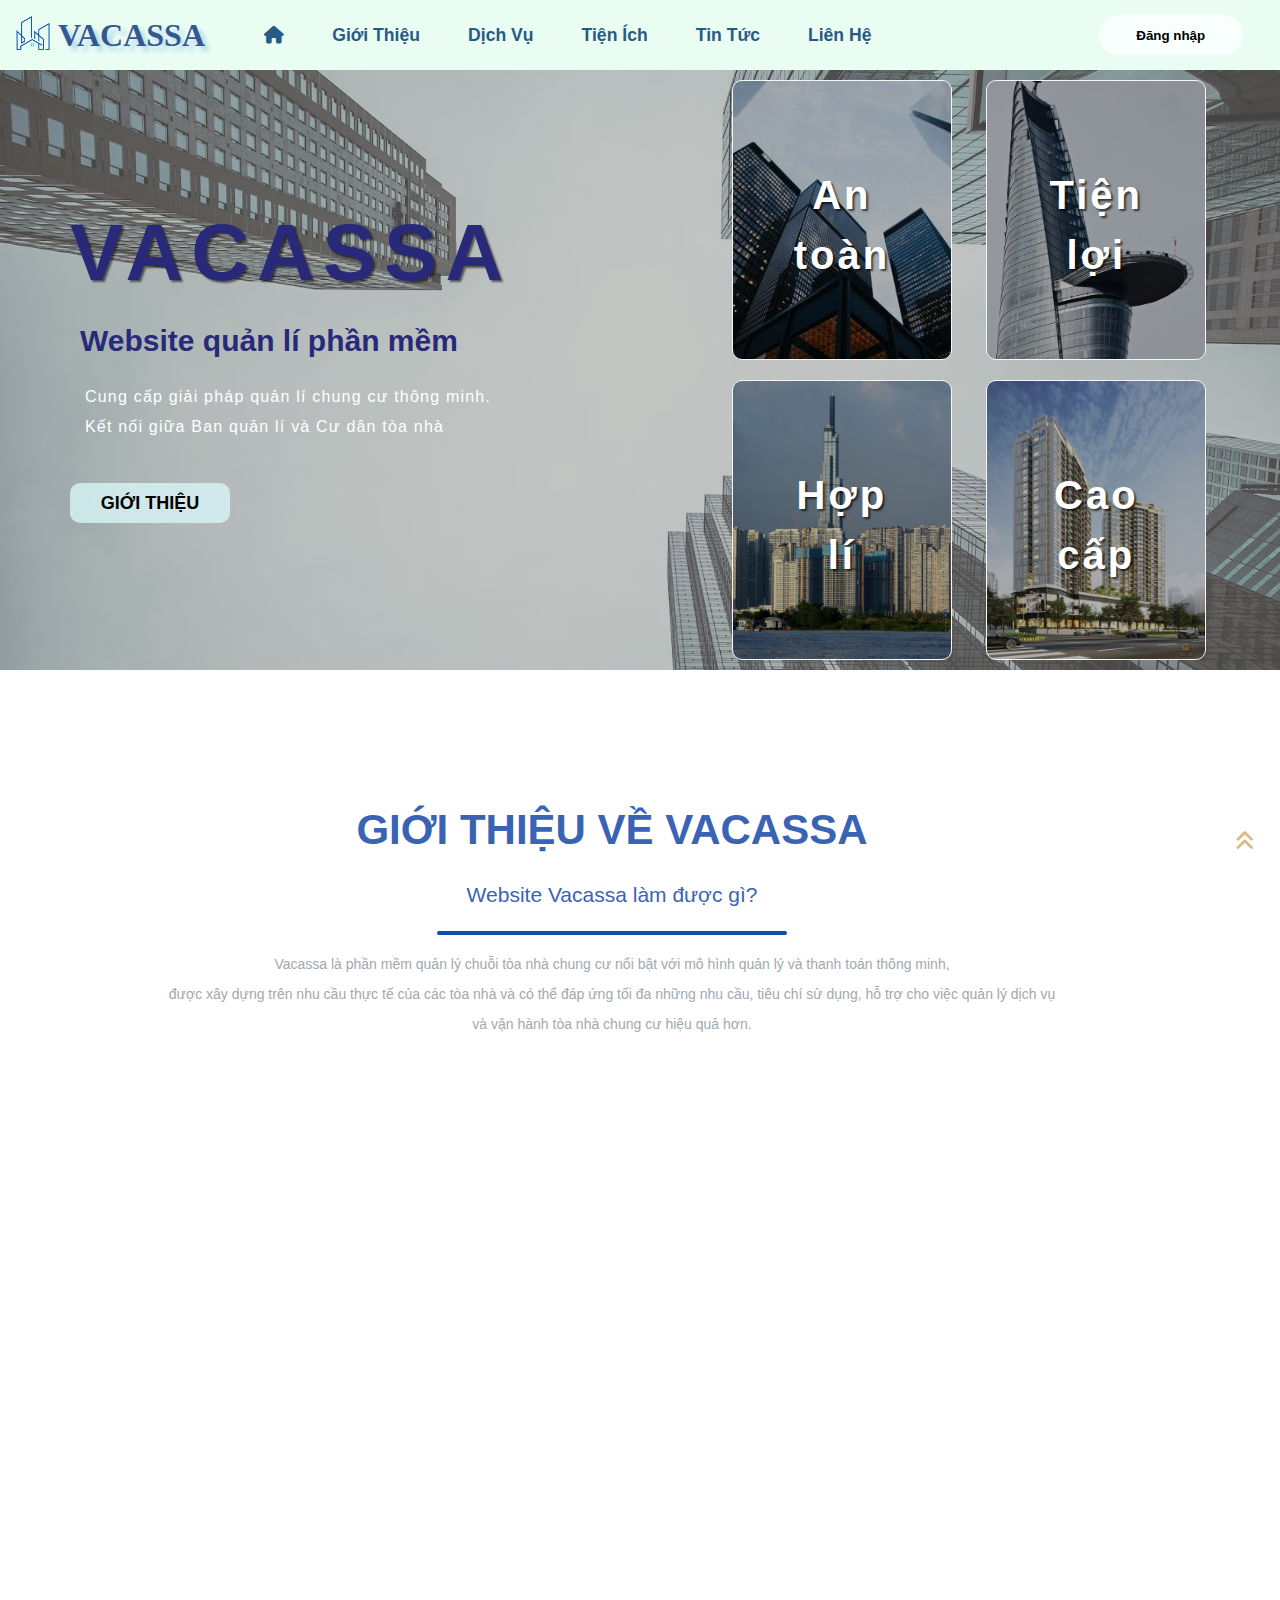
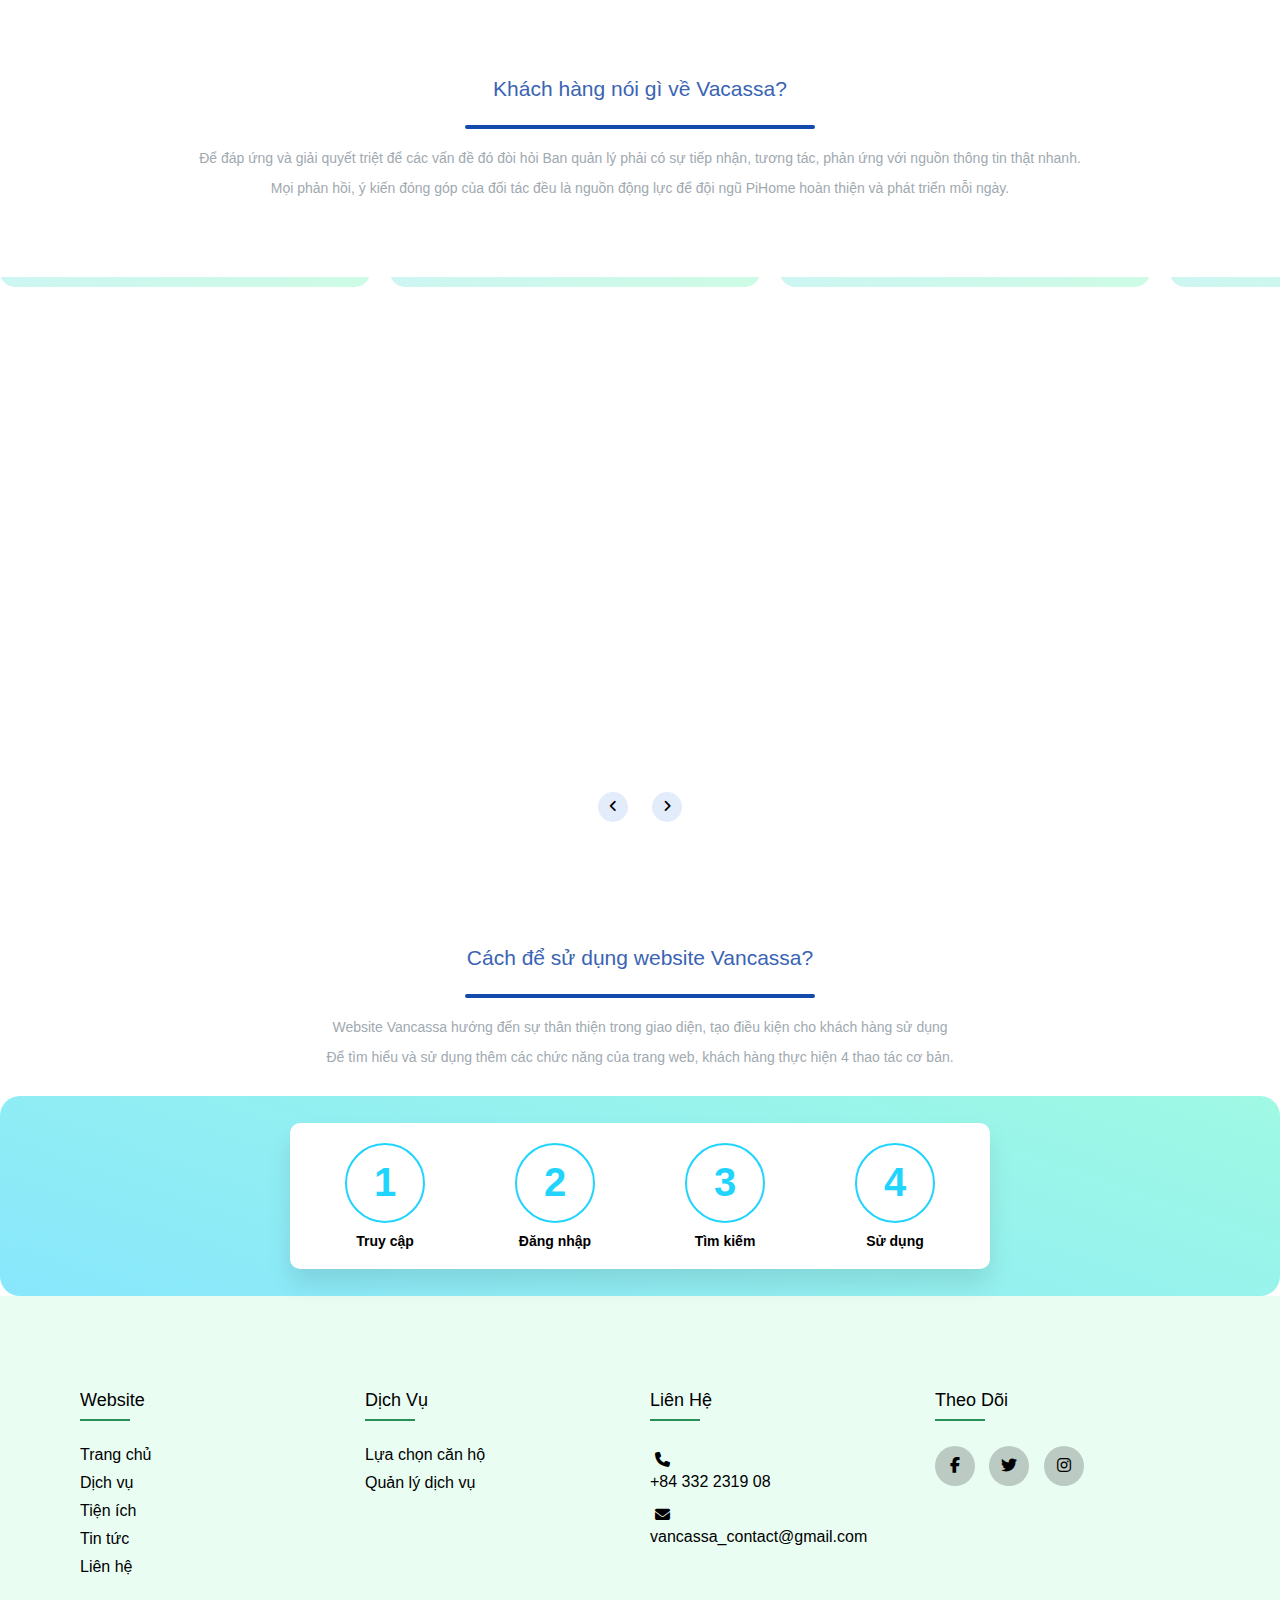
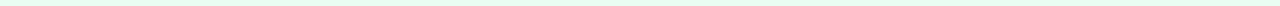
<file: index.html>
<!DOCTYPE html>
<html lang="en">
<head>
    <meta charset="UTF-8">
    <meta name="viewport" content="width=device-width, initial-scale=1.0">
    <title>Trang chủ</title>
    <link rel="stylesheet" href="css/header.css"/>
    <link rel="stylesheet" href="css/footer.css"/>
    <link rel="stylesheet" href="css/index.css"/>
    <link rel="stylesheet" href="css/mobile.css" media="screen and (max-width: 768px)"/>
    <link href="images/logo.png" rel="shortcut icon" />
    <link rel="stylesheet" href="https://cdnjs.cloudflare.com/ajax/libs/font-awesome/6.4.0/css/all.min.css" />
</head>
<body>
    <header class="flex between">
        <div class="flex">
            <div class="logo"><img src="images/logo.png" alt="logo" class="logo"/></div>
            <div><a href="#"><h1 class="font1">VACASSA</h1></a></div>
        </div>
        <div class="nav-menu" id="navMenu">
            <ul class="menu left flex font2">
                <li><a href="#"><i class="fa-solid fa-house"></i></a></li>
                <li><a href="#point">Giới thiệu</a></li>
                <li class="sub">
                    <a href="#">Dịch vụ</a>
                    <ul class="submenu menu flex">
                        <li><a href="house.html">Căn hộ</a></li>
                        <li><a href="service.html">Đăng kí các gói dịch vụ</a></li>
                    </ul>
                </li>
                <li><a href="value.html">Tiện ích</a></li>
                <li><a href="tintuc.html">Tin tức</a></li>
                <li><a href="lienhe.html">Liên hệ</a></li>
            </ul>
        </div>
    
        <div class="button">
            <a href="log.html"><button class="btn" id="loginBtn">Đăng nhập</button></a>
        </div>

        <div class="flex">
            <div class="nav-menu-btn">
                <a href="log.html"><i class="fa-solid fa-user"></i></a>
            </div>
            <div class="nav-menu-btn">
                <i class="fa-solid fa-bars" id="myMenuFunction"></i>
            </div>
        </div>
       
    </header>
    <main>
        <section class="intro flex">
            <div class="intro-text">
                <h1>VACASSA</h1>
                <h2>Website quản lí phần mềm</h2>
                <p>Cung cấp giải pháp quản lí chung cư thông minh. <br>Kết nối giữa Ban quản lí và Cư dân tòa nhà</p>
                <a href="#point"><button class="button2">GIỚI THIỆU</button></a>
            </div>
            <div class="intro-pic">
                <div class="card card1">
                   <h1>An <br> toàn</h1>
                </div>
                <div class="card card2">
                    <h1>Tiện <br> lợi</h1>
                 </div>
                 <div class="card card3">
                    <h1>Hợp <br> lí</h1>
                 </div>
                 <div class="card card4">
                    <h1>Cao <br> cấp</h1>
                 </div>
            </div>
        </section>
        <!--PHAN GIOI THIEU-->
        <section class="description" id="point" >
            <div class="gioithieu p-text" >
                <h2>GIỚI THIỆU VỀ VACASSA</h2>
                <h3>Website Vacassa làm được gì?</h3>
                <div class="line"></div>
                <p>Vacassa là phần mềm quản lý chuỗi tòa nhà chung cư nổi bật với mô hình quản lý và thanh toán thông minh, <br> được xây dựng trên nhu cầu thực tế của các tòa nhà và có thể đáp ứng tối đa những nhu cầu, tiêu chí sử dụng, hỗ trợ cho việc quản lý dịch vụ <br> và vận hành tòa nhà chung cư hiệu quả hơn.</p>
            </div>
            <div class="row">
                    <div class="ui-card">
                        <img src="images/main/pic2.jpg">
                        <div class="description1">
                            <h3>Lựa chọn căn hộ</h3>
                            <p>Lựa chọn căn hộ cao cấp phù hợp với tiêu chí của bạn.</p>
                            <a href="#">Tìm hiểu</a>
                        </div>
                    </div>
                    <div class="ui-card">
                        <img src="images/main/pic1.jpg">
                        <div class="description1">
                            <h3>Đăng kí dịch vụ</h3>
                            <p>Đăng kí các dịch vụ hiện có của căn hộ, nâng cao cuộc sống.</p>
                            <a href="#">Tìm hiểu</a>
                        </div>
                    </div>
            </div>
        </section>
        <section class="review" id="poin">
            <div class="review-header p-text">
                <h3>Khách hàng nói gì về Vacassa?</h3>
                <div class="line"></div>
                <p>Để đáp ứng và giải quyết triệt để các vấn đề đó đòi hỏi Ban quản lý phải có sự tiếp nhận, tương tác, phản ứng với nguồn thông tin thật nhanh.<br> Mọi phản hồi, ý kiến đóng góp của đối tác đều là nguồn động lực để đội ngũ PiHome hoàn thiện và phát triển mỗi ngày.</p>
            </div>
            <div id="formList">
                <div id="list" >
                    <div class="item">
                        <img src="images/main/chandung.jpg" class="avatar">
                        <div class="content">
                            <table width="100%" cellspacing="0">
                                <tr>
                                    <td class="row1">Tran Thi Kim Dung</td>
                                </tr>
                                <tr>
                                    <td class="row2">"Giải pháp của PiHome rất linh hoạt, chúng tôi có thể sử dụng riêng rẽ từng bộ giải pháp cho từng dự án khác nhau nhằm tối ưu chi phí thấp nhất mà vẫn có thể quản lý tập trung trên một nền tảng với hiệu quả mong đợi. Ngoài ra sử dụng nền tảng PiHome cho phép chúng tôi chuẩn hoá quy trình, nâng cao thương hiệu, uy tín nhằm tham gia vào các gói thầu lớn hơn trong tương lai."</td>
                                </tr>
                                <tr>
                                    <td class="row3">IT Manager - Tập Đoàn Hoàng Quân</td>
                                </tr>
                            </table>
                        </div>
                    </div>
                    <div class="item">
                        <img src="images/main/chandung.jpg" class="avatar">
                        <div class="content">
                            <table width="100%" cellspacing="0">
                                <tr>
                                    <td class="row1">Tran Thi Kim Dung</td>
                                </tr>
                                <tr>
                                    <td class="row2">"Giải pháp của PiHome rất linh hoạt, chúng tôi có thể sử dụng riêng rẽ từng bộ giải pháp cho từng dự án khác nhau nhằm tối ưu chi phí thấp nhất mà vẫn có thể quản lý tập trung trên một nền tảng với hiệu quả mong đợi. Ngoài ra sử dụng nền tảng PiHome cho phép chúng tôi chuẩn hoá quy trình, nâng cao thương hiệu, uy tín nhằm tham gia vào các gói thầu lớn hơn trong tương lai."</td>
                                </tr>
                                <tr>
                                    <td class="row3">IT Manager - Tập Đoàn Hoàng Quân</td>
                                </tr>
                            </table>
                        </div>
                    </div> 
                    <div class="item">
                        <img src="images/main/chandung.jpg" class="avatar">
                        <div class="content">
                            <table width="100%" cellspacing="0">
                                <tr>
                                    <td class="row1">Tran Thi Kim Dung</td>
                                </tr>
                                <tr>
                                    <td class="row2">"Giải pháp của PiHome rất linh hoạt, chúng tôi có thể sử dụng riêng rẽ từng bộ giải pháp cho từng dự án khác nhau nhằm tối ưu chi phí thấp nhất mà vẫn có thể quản lý tập trung trên một nền tảng với hiệu quả mong đợi. Ngoài ra sử dụng nền tảng PiHome cho phép chúng tôi chuẩn hoá quy trình, nâng cao thương hiệu, uy tín nhằm tham gia vào các gói thầu lớn hơn trong tương lai."</td>
                                </tr>
                                <tr>
                                    <td class="row3">IT Manager - Tập Đoàn Hoàng Quân</td>
                                </tr>
                            </table>
                        </div>
                    </div>
                    <div class="item">
                        <img src="images/main/chandung.jpg" class="avatar">
                        <div class="content">
                            <table width="100%" cellspacing="0">
                                <tr>
                                    <td class="row1">Tran Thi Kim Dung</td>
                                </tr>
                                <tr>
                                    <td class="row2">"Giải pháp của PiHome rất linh hoạt, chúng tôi có thể sử dụng riêng rẽ từng bộ giải pháp cho từng dự án khác nhau nhằm tối ưu chi phí thấp nhất mà vẫn có thể quản lý tập trung trên một nền tảng với hiệu quả mong đợi. Ngoài ra sử dụng nền tảng PiHome cho phép chúng tôi chuẩn hoá quy trình, nâng cao thương hiệu, uy tín nhằm tham gia vào các gói thầu lớn hơn trong tương lai."</td>
                                </tr>
                                <tr>
                                    <td class="row3">IT Manager - Tập Đoàn Hoàng Quân</td>
                                </tr>
                            </table>
                        </div>
                    </div>
                    <div class="item">
                        <img src="images/main/chandung.jpg" class="avatar">
                        <div class="content">
                            <table width="100%" cellspacing="0">
                                <tr>
                                    <td class="row1">Tran Thi Kim Dung</td>
                                </tr>
                                <tr>
                                    <td class="row2">"Giải pháp của PiHome rất linh hoạt, chúng tôi có thể sử dụng riêng rẽ từng bộ giải pháp cho từng dự án khác nhau nhằm tối ưu chi phí thấp nhất mà vẫn có thể quản lý tập trung trên một nền tảng với hiệu quả mong đợi. Ngoài ra sử dụng nền tảng PiHome cho phép chúng tôi chuẩn hoá quy trình, nâng cao thương hiệu, uy tín nhằm tham gia vào các gói thầu lớn hơn trong tương lai."</td>
                                </tr>
                                <tr>
                                    <td class="row3">IT Manager - Tập Đoàn Hoàng Quân</td>
                                </tr>
                            </table>
                        </div>
                    </div>
                    <div class="item">
                        <img src="images/main/chandung.jpg" class="avatar">
                        <div class="content">
                            <table width="100%" cellspacing="0">
                                <tr>
                                    <td class="row1">Tran Thi Kim Dung</td>
                                </tr>
                                <tr>
                                    <td class="row2">"Giải pháp của PiHome rất linh hoạt, chúng tôi có thể sử dụng riêng rẽ từng bộ giải pháp cho từng dự án khác nhau nhằm tối ưu chi phí thấp nhất mà vẫn có thể quản lý tập trung trên một nền tảng với hiệu quả mong đợi. Ngoài ra sử dụng nền tảng PiHome cho phép chúng tôi chuẩn hoá quy trình, nâng cao thương hiệu, uy tín nhằm tham gia vào các gói thầu lớn hơn trong tương lai."</td>
                                </tr>
                                <tr>
                                    <td class="row3">IT Manager - Tập Đoàn Hoàng Quân</td>
                                </tr>
                            </table>
                        </div>
                    </div>
                    <div class="item">
                        <img src="images/main/chandung.jpg" class="avatar">
                        <div class="content">
                            <table width="100%" cellspacing="0">
                                <tr>
                                    <td class="row1">Tran Thi Kim Dung</td>
                                </tr>
                                <tr>
                                    <td class="row2">"Giải pháp của PiHome rất linh hoạt, chúng tôi có thể sử dụng riêng rẽ từng bộ giải pháp cho từng dự án khác nhau nhằm tối ưu chi phí thấp nhất mà vẫn có thể quản lý tập trung trên một nền tảng với hiệu quả mong đợi. Ngoài ra sử dụng nền tảng PiHome cho phép chúng tôi chuẩn hoá quy trình, nâng cao thương hiệu, uy tín nhằm tham gia vào các gói thầu lớn hơn trong tương lai."</td>
                                </tr>
                                <tr>
                                    <td class="row3">IT Manager - Tập Đoàn Hoàng Quân</td>
                                </tr>
                            </table>
                        </div>
                    </div>
                    <div class="item">
                        <img src="images/main/chandung.jpg" class="avatar">
                        <div class="content">
                            <table width="100%" cellspacing="0">
                                <tr>
                                    <td class="row1">Tran Thi Kim Dung</td>
                                </tr>
                                <tr>
                                    <td class="row2">"Giải pháp của PiHome rất linh hoạt, chúng tôi có thể sử dụng riêng rẽ từng bộ giải pháp cho từng dự án khác nhau nhằm tối ưu chi phí thấp nhất mà vẫn có thể quản lý tập trung trên một nền tảng với hiệu quả mong đợi. Ngoài ra sử dụng nền tảng PiHome cho phép chúng tôi chuẩn hoá quy trình, nâng cao thương hiệu, uy tín nhằm tham gia vào các gói thầu lớn hơn trong tương lai."</td>
                                </tr>
                                <tr>
                                    <td class="row3">IT Manager - Tập Đoàn Hoàng Quân</td>
                                </tr>
                            </table>
                        </div>
                    </div>
                </div>
            </div>
            <div class="direction">
                <button id="prev"><i class="fa-solid fa-angle-left"></i></button>
            <button id="next"><i class="fa-solid fa-angle-right"></i></button>
            </div>
            
        </section>
        <section id="poi">
            <div class="how-to-use p-text">
                <h3>Cách để sử dụng website Vancassa?</h3>
                <div class="line"></div>
                <p>Website Vancassa hướng đến sự thân thiện trong giao diện, tạo điều kiện cho khách hàng sử dụng <br> Để tìm hiểu và sử dụng thêm các chức năng của trang web, khách hàng thực hiện 4 thao tác cơ bản. </p>
            </div>
            <div class="step-wizard">
                <ul class="step-wizard-list current-item">
                    <li class="step-wizard-item ">
                        <span class="progress-count"><a href="#">1</a></span>
                        <span class="progress-label">Truy cập</span>
                    </li>
                    <li>
                        <div class="line-short"></div>
                    </li>
                    <li class="step-wizard-item">
                        <span class="progress-count"><a href="#">2</a></span>
                        <span class="progress-label">Đăng nhập</span>
                    </li>
                    <li class="step-wizard-item">
                        <span class="progress-count"><a href="#">3</a></span>
                        <span class="progress-label">Tìm kiếm</span>
                    </li>
                    <li class="step-wizard-item">
                        <span class="progress-count"><a href="#">4</a></span>
                        <span class="progress-label">Sử dụng</span>
                    </li>
                </ul>
            </div>
        </section>
    </main>
    <footer class="footer">
        <div class="container-foot">
            <div class="footer-row">
                <div class="footer-col">
                    <h4>Website</h4>
                    <ul class="link">
                        <li><a href="#">Trang chủ</a></li>
                        <li><a href="#">Dịch vụ</a></li>
                        <li><a href="value.html">Tiện ích</a></li>
                        <li><a href="tintuc.html">Tin tức</a></li>
                        <li><a href="lienhe.html">Liên hệ</a></li>
                    </ul>
                </div>
                <div class="footer-col">
                    <h4>Dịch vụ</h4>
                    <ul>
                        <li><a href="house.html">Lựa chọn căn hộ</a></li>
                        <li><a href="service.html">Quản lý dịch vụ</a></li>
                    </ul>
                </div>
                <div class="footer-col">
                    <h4>Liên hệ</h4>
                    <ul>
                        <div class="icon"><i class="fa-solid fa-phone" aria-hidden="true"></i></div>
                        <li class="text">+84 332 2319 08</li>
                        <div class="icon"><i class="fa-solid fa-envelope" aria-hidden="true"></i></div>
                        <li class="text"><a href="mailto:vancassa_contact@gmail.com">vancassa_contact@gmail.com</a></li>
                    </ul>
                </div>
                <div class="footer-col">
                    <h4>Theo dõi</h4>
                    <div class="social-links">
                        <a href="#"><i class="fab fa-facebook-f"></i></a>
                        <a href="#"><i class="fab fa-twitter"></i></a>
                        <a href="#"><i class="fab fa-instagram"></i></a>
                    </div>
                </div>
            </div>
        </div>
    </footer>
    <a class="gototop" href="#"><i class="fa-solid fa-angles-up"></i></a>
    <script src="js/index.js"></script>
    <script src="https://code.jquery.com/jquery-3.7.0.js"></script>   
    <script src="js/header.js"></script>  
</body>
</html>
</file>
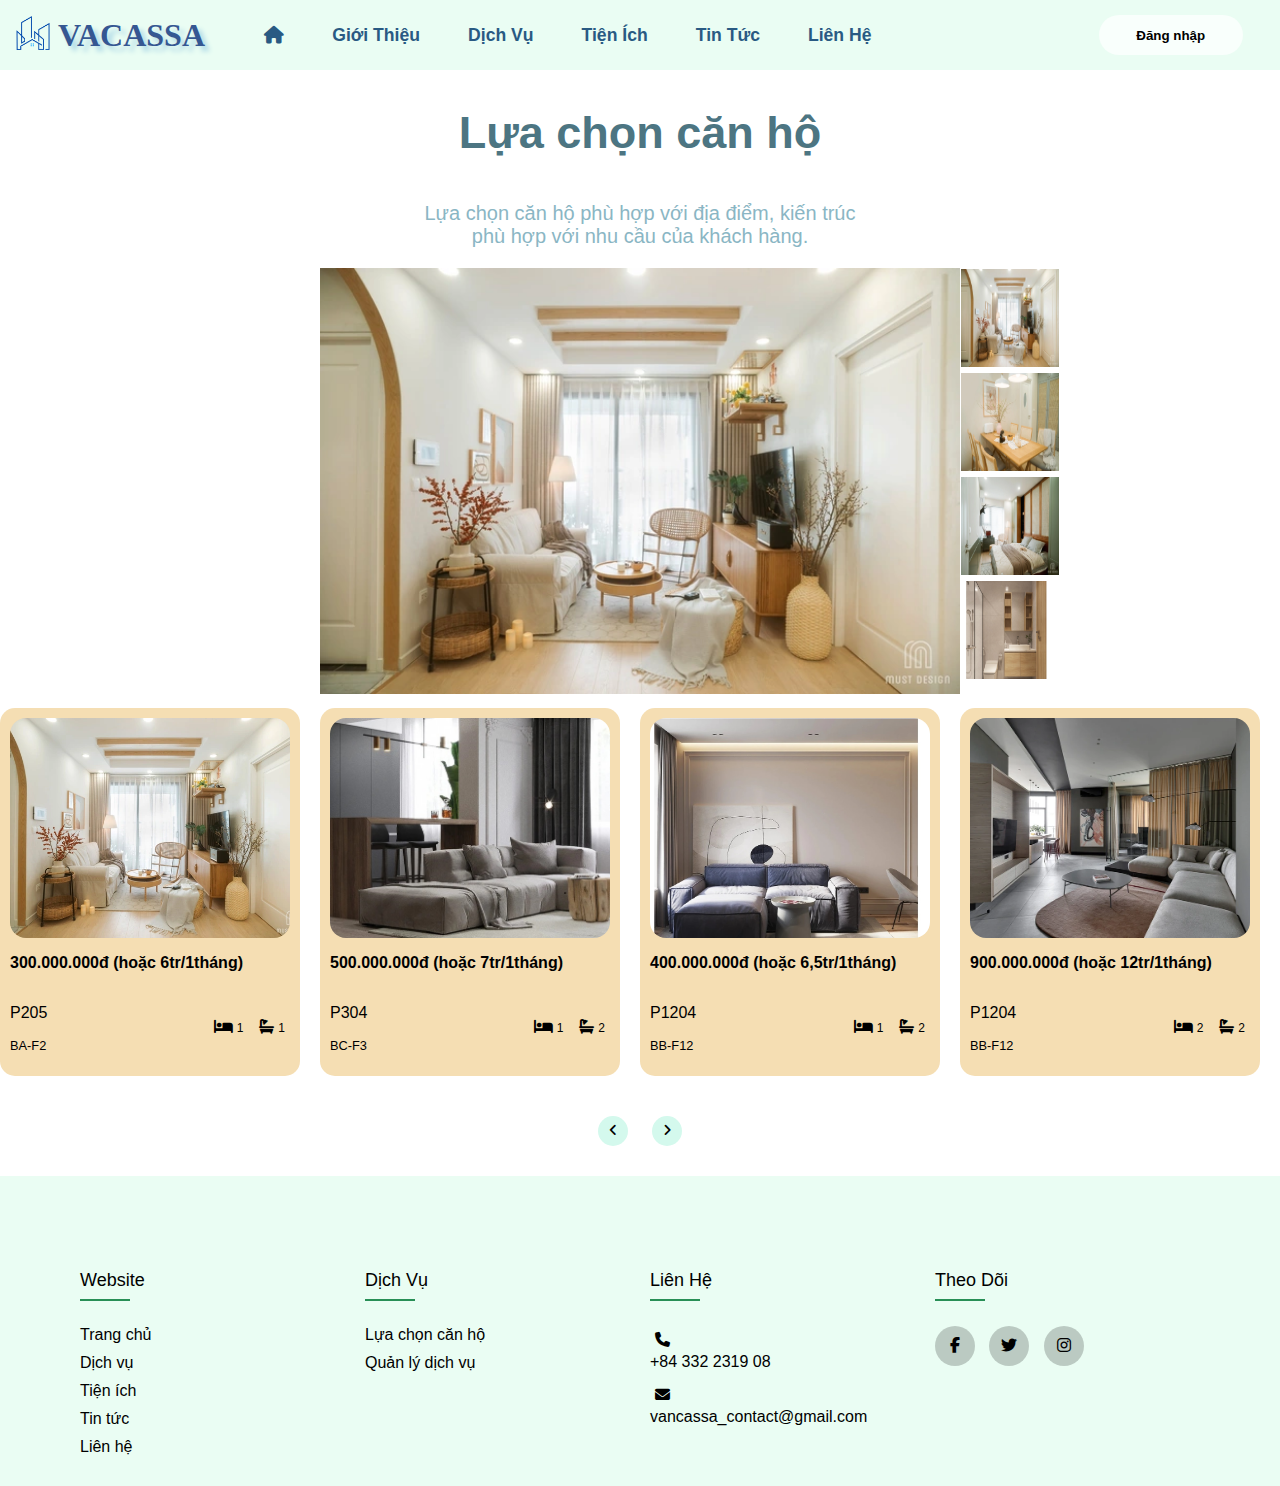
<file: house.html>
<!DOCTYPE html>
<html lang="en">
<head>
    <meta charset="UTF-8">
    <meta name="viewport" content="width=device-width, initial-scale=1.0">
    <title>Căn hộ</title>
    <link href="images/logo.png" rel="shortcut icon" />
    <link rel="stylesheet" href="css/header.css"/>
    <link rel="stylesheet" href="css/footer.css"/>
    <link rel="stylesheet" href="css/house.css"/>
    <link rel="stylesheet" href="css/mobile.css" media="screen and (max-width: 768px)"/>
    
    <link rel="stylesheet" href="https://cdnjs.cloudflare.com/ajax/libs/font-awesome/6.4.0/css/all.min.css" />
</head>
<body>
    <header class="flex between">
        <div class="flex">
            <div class="logo"><img src="images/logo.png" alt="logo" class="logo"/></div>
            <div><a href="index.html"><h1 class="font1">VACASSA</h1></a></div>
        </div>
        <div class="nav-menu" id="navMenu">
            <ul class="menu left flex font2">
                <li><a href="index.html"><i class="fa-solid fa-house"></i></a></li>
                <li><a href="index.html">Giới thiệu</a></li>
                <li class="sub">
                    <a href="#">Dịch vụ</a>
                    <ul class="submenu menu flex">
                        <li><a href="#">Căn hộ</a></li>
                        <li><a href="service.html">Đăng kí các gói dịch vụ</a></li>
                    </ul>
                </li>
                <li><a href="value.html">Tiện ích</a></li>
                <li><a href="tintuc.html">Tin tức</a></li>
                <li><a href="lienhe.html">Liên hệ</a></li>
            </ul>
        </div>
    
        <div class="button">
            <a href="log.html"><button class="btn" id="loginBtn">Đăng nhập</button></a>
        </div>

        <div class="flex">
            <div class="nav-menu-btn">
                <a href="log.html"><i class="fa-solid fa-user"></i></a>
            </div>
            <div class="nav-menu-btn">
                <i class="fa-solid fa-bars" id="myMenuFunction"></i>
            </div>
        </div>
       
    </header>
    
    <section >
        <div class="heading">
            <h2>Lựa chọn căn hộ</h2>
            <p>Lựa chọn căn hộ phù hợp với địa điểm, kiến trúc <br> phù hợp với nhu cầu của khách hàng.</p>
        </div>
        <div class="im" >
            <div class="f">
                <img src="images/house/1_1.jpg" id="main" alt="c1"/>
            </div>
            <div class="btn5">
                <div><img src="images/house/1_1.jpg" alt=""></button></div>
                <div><img src="images/house/1_2.jpg" alt=""></button></div>
                <div><img src="images/house/1_3.jpg" alt=""></button></div>
                <div><img src="images/house/1_4.jpg" alt=""></button></div>
            </div>
        </div>

        <div class="properties " id="formList">
            <div class="properties-container thumb" id="list">
                <!-- Box 1 -->
                <div rel="1" class="box-house" id="item">
                    <img src="images/house/1_1.jpg" alt="">
                    <h3>300.000.000đ (hoặc 6tr/1tháng)</h3>
                    <div class="content">
                        <div class="text">
                            <h3>P205</h3>
                            <p>BA-F2</p>
                        </div>
                        <div class="icon">
                            <i class='fa-solid fa-bed' ><span>1</span></i>
                            <i class='fa-solid fa-bath' ><span>1</span></i>
                        </div>
                    </div>
                </div>
                <div rel="2" class="box-house" id="item">
                    <img src="images/house/2_1.jpg" alt="">
                    <h3>500.000.000đ (hoặc 7tr/1tháng)</h3>
                    <div class="content">
                        <div class="text">
                            <h3>P304</h3>
                            <p>BC-F3</p>
                        </div>
                        <div class="icon">
                            <i class='fa-solid fa-bed' ><span>1</span></i>
                            <i class='fa-solid fa-bath' ><span>2</span></i>
                        </div>
                    </div>
                </div>
                <div rel="3" class="box-house" id="item">
                    <img src="images/house/3_1.jpg" alt="">
                    <h3>400.000.000đ (hoặc 6,5tr/1tháng)</h3>
                    <div class="content">
                        <div class="text">
                            <h3>P1204</h3>
                            <p>BB-F12</p>
                        </div>
                        <div class="icon">
                            <i class='fa-solid fa-bed' ><span>1</span></i>
                            <i class='fa-solid fa-bath' ><span>2</span></i>
                        </div>
                    </div>
                </div>
                <div rel="4" class="box-house" id="item">
                    <img src="images/house/4_1.jpg" alt="">
                    <h3>900.000.000đ (hoặc 12tr/1tháng)</h3>
                    <div class="content">
                        <div class="text">
                            <h3>P1204</h3>
                            <p>BB-F12</p>
                        </div>
                        <div class="icon">
                            <i class='fa-solid fa-bed' ><span>2</span></i>
                            <i class='fa-solid fa-bath' ><span>2</span></i>
                        </div>
                    </div>
                </div>
                <div rel="5" class="box-house" id="item">
                    <img src="images/house/5_1.jpg" alt="">
                    <h3>450.000.000đ (hoặc 6,7tr/1tháng)</h3>
                    <div class="content">
                        <div class="text">
                            <h3>P904</h3>
                            <p>BA-F9</p>
                        </div>
                        <div class="icon">
                            <i class='fa-solid fa-bed' ><span>2</span></i>
                            <i class='fa-solid fa-bath' ><span>2</span></i>
                        </div>
                    </div>
                </div>
                <div rel="6" class="box-house" id="item">
                    <img src="images/house/6_1.jpg" alt="">
                    <h3>600.000.000đ (hoặc 9tr/1tháng)</h3>
                    <div class="content">
                        <div class="text">
                            <h3>P708</h3>
                            <p>BB-F7</p>
                        </div>
                        <div class="icon">
                            <i class='fa-solid fa-bed' ><span>2</span></i>
                            <i class='fa-solid fa-bath' ><span>2</span></i>
                        </div>
                    </div>
                </div>
                <div rel="7" class="box-house" id="item">
                    <img src="images/house/7_1.jpg" alt="">
                    <h3>700.000.000đ (hoặc 10tr/1tháng)</h3>
                    <div class="content">
                        <div class="text">
                            <h3>P508</h3>
                            <p>BA-F5</p>
                        </div>
                        <div class="icon">
                            <i class='fa-solid fa-bed' ><span>2</span></i>
                            <i class='fa-solid fa-bath' ><span>2</span></i>
                        </div>
                    </div>
                </div>
                <div rel="8" class="box-house" id="item">
                    <img src="images/house/8_1.jpg" alt="">
                    <h3>500.000.000đ (hoặc 8tr/1tháng)</h3>
                    <div class="content">
                        <div class="text">
                            <h3>P901</h3>
                            <p>BC-F9</p>
                        </div>
                        <div class="icon">
                            <i class='fa-solid fa-bed' ><span>1</span></i>
                            <i class='fa-solid fa-bath' ><span>2</span></i>
                        </div>
                    </div>
                </div>     
            </div>      
        </div>
        <div class="direction">
            <button id="prev"><i class="fa-solid fa-angle-left"></i></button>
            <button id="next"><i class="fa-solid fa-angle-right"></i></button>
        </div>
    </section>

    <footer class="footer">
        <div class="container-foot">
            <div class="footer-row">
                <div class="footer-col">
                    <h4>Website</h4>
                    <ul class="link">
                        <li><a href="index.html">Trang chủ</a></li>
                        <li><a href="index.html">Dịch vụ</a></li>
                        <li><a href="value.html">Tiện ích</a></li>
                        <li><a href="tintuc.html">Tin tức</a></li>
                        <li><a href="lienhe.html">Liên hệ</a></li>
                    </ul>
                </div>
                <div class="footer-col">
                    <h4>Dịch vụ</h4>
                    <ul>
                        <li><a href="#">Lựa chọn căn hộ</a></li>
                        <li><a href="service.html">Quản lý dịch vụ</a></li>
                    </ul>
                </div>
                <div class="footer-col">
                    <h4>Liên hệ</h4>
                    <ul>
                        <div class="icon"><i class="fa-solid fa-phone" aria-hidden="true"></i></div>
                        <li class="text">+84 332 2319 08</li>
                        <div class="icon"><i class="fa-solid fa-envelope" aria-hidden="true"></i></div>
                        <li class="text"><a href="mailto:vancassa_contact@gmail.com">vancassa_contact@gmail.com</a></li>
                    </ul>
                </div>
                <div class="footer-col">
                    <h4>Theo dõi</h4>
                    <div class="social-links">
                        <a href="#"><i class="fab fa-facebook-f"></i></a>
                        <a href="#"><i class="fab fa-twitter"></i></a>
                        <a href="#"><i class="fab fa-instagram"></i></a>
                    </div>
                </div>
            </div>
        </div>
    </footer>
    <script src="https://code.jquery.com/jquery-3.7.0.js"></script> 
    <script src="js/header.js"></script>
    <script src="js/house.js"></script>
    
</body>
</html>
</file>
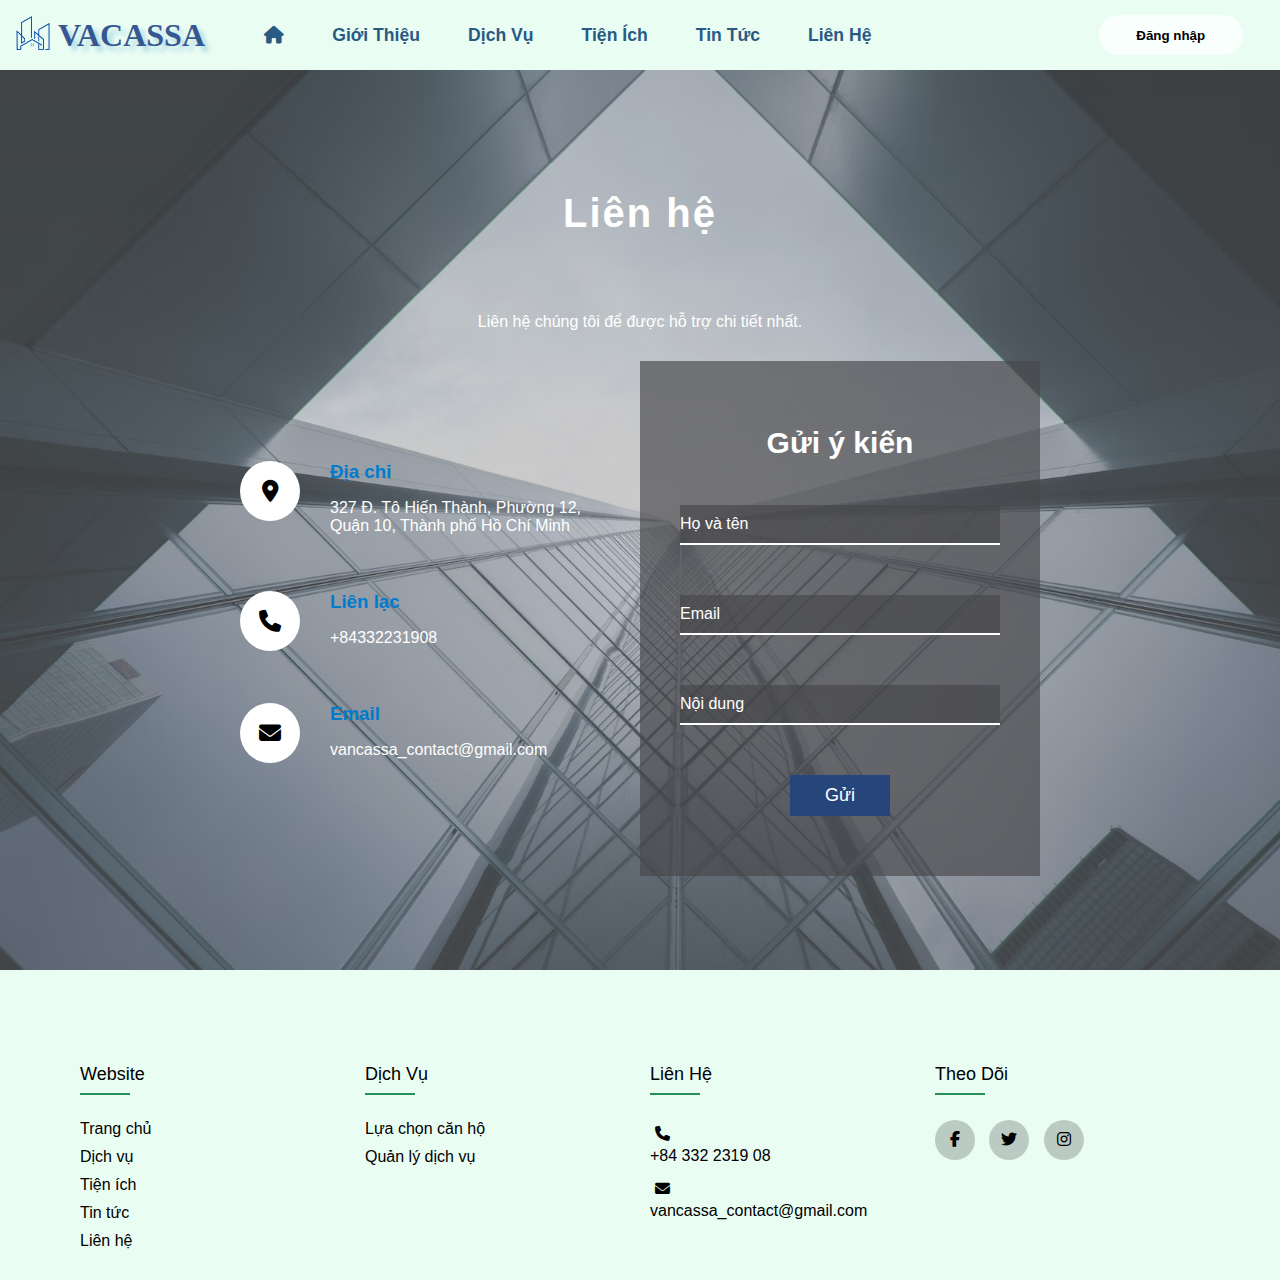
<file: lienhe.html>
<!DOCTYPE html>
<html lang="en">
<head>
    <meta charset="UTF-8">
    <meta name="viewport" content="width=device-width, initial-scale=1.0">
    <link rel="stylesheet" href="css/header.css">
    <link rel="stylesheet" href="css/footer.css"/>
    <link rel="stylesheet" href="css/lienhe.css">
    <link rel="stylesheet" href="css/mobile.css" media="screen and (max-width: 768px)">
    <link rel="stylesheet" href="https://cdnjs.cloudflare.com/ajax/libs/font-awesome/6.4.0/css/all.min.css" />
    <title>Liên hệ</title>
    <link href="images/logo.png" rel="shortcut icon" />
</head>
<body>
    <header class="flex between">
        <div class="flex">
            <div class="logo"><img src="images/logo.png" alt="logo" class="logo"/></div>
            <div><a href="index.html"><h1 class="font1">VACASSA</h1></a></div>
        </div>
        <div class="nav-menu" id="navMenu">
            <ul class="menu left flex font2">
                <li><a href="index.html"><i class="fa-solid fa-house"></i></a></li>
                <li><a href="index.html">Giới thiệu</a></li>
                <li class="sub">
                    <a href="#">Dịch vụ</a>
                    <ul class="submenu menu flex">
                        <li><a href="house.html">Căn hộ</a></li>
                        <li><a href="service.html">Đăng kí các gói dịch vụ</a></li>
                    </ul>
                </li>
                <li><a href="value.html">Tiện ích</a></li>
                <li><a href="tintuc.html">Tin tức</a></li>
                <li><a href="#">Liên hệ</a></li>
            </ul>
        </div>
    
        <div class="button">
            <a href="log.html"><button class="btn" id="loginBtn">Đăng nhập</button></a>
        </div>

        <div class="flex">
            <div class="nav-menu-btn">
                <a href="log.html"><i class="fa-solid fa-user"></i></a>
            </div>
            <div class="nav-menu-btn">
                <i class="fa-solid fa-bars" id="myMenuFunction"></i>
            </div>
        </div>
       
    </header>
    <main class="contact">
        <div class="content">
            <h1>Liên hệ</h1>
            <p>Liên hệ chúng tôi để được hỗ trợ chi tiết nhất.</p>
        <div class="container-lienhe">
            <div class="contactInfo">
                <div class="box-lienhe">
                    <div class="icon"><i class="fa-solid fa-location-dot" aria-hidden="true"></i></div>
                    <div class="text">
                        <h3>Địa chỉ</h3>
                        <p> 327 Đ. Tô Hiến Thành, Phường 12, <br> 
                            Quận 10, Thành phố Hồ Chí Minh</p>
                    </div>
                </div>
                <div class="box-lienhe">
                    <div class="icon"><i class="fa-solid fa-phone" aria-hidden="true"></i></div>
                    <div class="text">
                        <h3>Liên lạc</h3>
                        <p>+84332231908</p>
                    </div>
                </div>
                <div class="box-lienhe">
                    <div class="icon"><i class="fa-solid fa-envelope" aria-hidden="true"></i></div>
                    <div class="text">
                        <h3>Email</h3>
                        <p>vancassa_contact@gmail.com</p>
                    </div>
                </div>
            </div>
            <div class="contactForm">
                <form>
                    <h2>Gửi ý kiến</h2>
                    <div class="inputBox">
                        <input type="text">
                        <span>Họ và tên</span>
                    </div>
                    <div class="inputBox">
                        <input type="email">
                        <span>Email</span>
                    </div>
                    <div class="inputBox">
                        <input type="text">
                        <span>Nội dung</span>
                    </div>
                    <div class="inputBox">
                        <input type="submit" value="Gửi">
                    </div>
                </form>
            </div>
        </div>
        </div>
    </main>

    <footer class="footer">
        <div class="container-foot">
            <div class="footer-row">
                <div class="footer-col">
                    <h4>Website</h4>
                    <ul class="link">
                        <li><a href="index.html">Trang chủ</a></li>
                        <li><a href="index.html">Dịch vụ</a></li>
                        <li><a href="value.html">Tiện ích</a></li>
                        <li><a href="tintuc.html">Tin tức</a></li>
                        <li><a href="#">Liên hệ</a></li>
                    </ul>
                </div>
                <div class="footer-col">
                    <h4>Dịch vụ</h4>
                    <ul>
                        <li><a href="house.html">Lựa chọn căn hộ</a></li>
                        <li><a href="service.html">Quản lý dịch vụ</a></li>
                    </ul>
                </div>
                <div class="footer-col">
                    <h4>Liên hệ</h4>
                    <ul>
                        <div class="icon"><i class="fa-solid fa-phone" aria-hidden="true"></i></div>
                        <li class="text">+84 332 2319 08</li>
                        <div class="icon"><i class="fa-solid fa-envelope" aria-hidden="true"></i></div>
                        <li class="text"><a href="mailto:vancassa_contact@gmail.com">vancassa_contact@gmail.com</a></li>
                    </ul>
                </div>
                <div class="footer-col">
                    <h4>Theo dõi</h4>
                    <div class="social-links">
                        <a href="#"><i class="fab fa-facebook-f"></i></a>
                        <a href="#"><i class="fab fa-twitter"></i></a>
                        <a href="#"><i class="fab fa-instagram"></i></a>
                    </div>
                </div>
            </div>
        </div>
    </footer>
    <script src="https://code.jquery.com/jquery-3.7.0.js"></script>   
    <script src="js/header.js"></script>
</body>
</html>
</file>
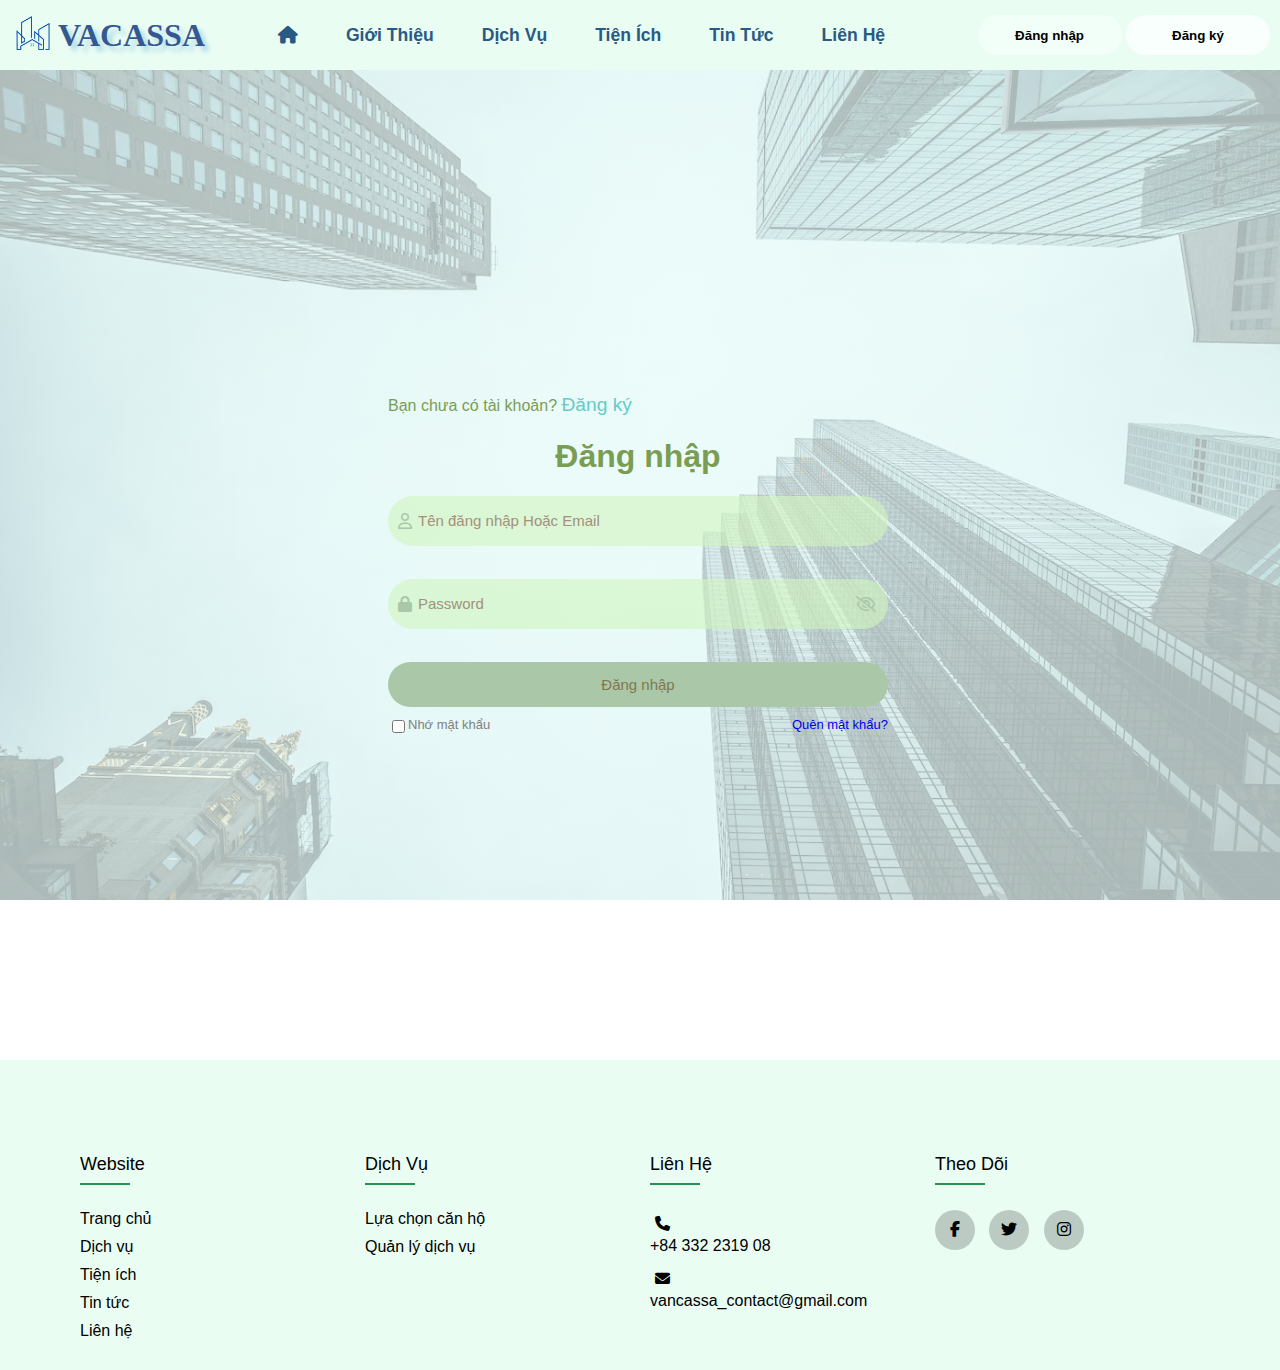
<file: log.html>
<!DOCTYPE html>
<html lang="en">
<head>
    <meta charset="UTF-8">
    <meta name="viewport" content="width=device-width, initial-scale=1.0">
    <title>Tài khoản</title>
    <link href="images/logo.png" rel="shortcut icon" />
    <link rel="stylesheet" href="css/header.css"/>
    <link rel="stylesheet" href="css/log.css"/>
    <link rel="stylesheet" href="css/footer.css"/>
    <link rel="stylesheet" href="css/mobile.css" media="screen and (max-width: 768px)"/>
    <link rel="stylesheet" href="https://cdnjs.cloudflare.com/ajax/libs/font-awesome/6.4.0/css/all.min.css" />

</head>
<body>
    <header class="flex between">
        <div class="flex">
            <div class="logo"><img src="images/logo.png" alt="logo" class="logo"/></div>
            <div><a href="index.html"><h1 class="font1">VACASSA</h1></a></div>
        </div>
        <div class="nav-menu" id="navMenu">
            <ul class="menu left flex font2">
                <li><a href="index.html"><i class="fa-solid fa-house"></i></a></li>
                <li><a href="index.html">Giới thiệu</a></li>
                <li class="sub">
                    <a href="#">Dịch vụ</a>
                    <ul class="submenu menu flex">
                        <li><a href="house.html">Căn hộ</a></li>
                        <li><a href="service.html">Đăng kí các gói dịch vụ</a></li>
                    </ul>
                </li>
                <li><a href="value.html">Tiện ích</a></li>
                <li><a href="tintuc.html">Tin tức</a></li>
                <li><a href="lienhe.html">Liên hệ</a></li>
            </ul>
        </div>
    
        <div class="button flex">
            <button class="btn white-btn" id="loginBtn">Đăng nhập</button>
            <button class="btn" id="registerBtn">Đăng ký</button>
        </div>
        <div class="nav-menu-btn">
            <i class="fa-solid fa-bars" id="myMenuFunction"></i>
        </div>
       
    </header>

    <main class="main_log">
        <div class="form-box-user ">
            <!-- Log in  -->
            <div class="login-container" id="login">
                <div class="top">
                    <span>Bạn chưa có tài khoản? <a href="#" id="register2">Đăng ký</a></span>
                    <h1>Đăng nhập</h1>
                </div>
                <form action="#" class="form">
                    <div class="field email">
                        <div class="input-box">
                            <input type="text" class="input-field" placeholder="Tên đăng nhập Hoặc Email">
                            <i class="fa-regular fa-user lock"></i>
                        </div>
                        <div class="error">Chưa nhập email</div>
                    </div>
                    <div class="field password">
                        <div class="input-box">
                            <input type="password" class="input-field" placeholder="Password">
                            <i class="fa-solid fa-lock lock"></i>
                            <i class="fa-regular fa-eye-slash hidden"></i>
                        </div>
                        <div class="error">Chưa nhập mật khẩu</div>
                    </div>
                    <div class="input-box but">
                        <input type="submit" class="submit" value="Đăng nhập">
                    </div>
                </form>
                <div class="two-col">
                    <div class="one">
                        <input type="checkbox" id="login-check">
                        <label for="login-check">Nhớ mật khẩu</label>
                    </div>
                    <div class="two">
                        <label class="pass-link"><a href="#">Quên mật khẩu?</a></label>
                    </div>
                </div>
            </div>
            <!-- Sign up -->
            <div class="register-container" id="register">
                <div class="top">
                    <span>Bạn đã có tài khoản? <a href="#" id="login2">Đăng nhập</a></span>
                    <h1>Đăng ký</h1>
                </div>
                <div class="two-forms" id="twoForms">
                    <div class="field ten">
                        <div class="input-box">
                            <input type="text" class="input-field ten-ho" placeholder="Tên" />
                            <i class="fa-regular fa-user lock"></i>
                        </div>
                        <div class="error">Chưa nhập tên</div>
                    </div>
                    <div class="field ho">
                        <div class="input-box">
                            <input type="text" class="input-field ten-ho" placeholder="Họ" />
                            <i class="fa-regular fa-user lock"></i>
                        </div>
                        <div class="error">Chưa nhập họ</div>
                    </div>
                </div>
                <form action="#" class="form">
                    <div class="field email">
                        <div class="input-box">
                            <input type="text" class="input-field" placeholder="Tên đăng nhập Hoặc Email">
                            <i class="fa-regular fa-user lock"></i>
                        </div>
                        <div class="error">Tài khoản không được để trống</div>
                    </div>
                    <div class="field password">
                        <div class="input-box">
                            <input type="password" class="input-field" placeholder="Password">
                            <i class="fa-solid fa-lock lock"></i>
                            <i class="fa-regular fa-eye-slash hidden"></i>
                        </div>
                        <div class="error">Mật khẩu không được để trống</div>
                    </div>
                    <div class="input-box but">
                        <input type="submit" class="submit" value="Đăng ký">
                    </div>
                </form>
                <div class="two-col">
                    <div class="one">
                        <input type="checkbox" id="register-check">
                        <label for="register-check">Nhớ mật khẩu</label>
                    </div>
                    <div class="two">
                        <label><a href="#">Terms & conditions</a></label>
                    </div>
                </div>
            </div>
        </div>
    </main>

    <footer class="footer">
        <div class="container-foot">
            <div class="footer-row">
                <div class="footer-col">
                    <h4>Website</h4>
                    <ul class="link">
                        <li><a href="index.html">Trang chủ</a></li>
                        <li><a href="index.html">Dịch vụ</a></li>
                        <li><a href="value.html">Tiện ích</a></li>
                        <li><a href="tintuc.html">Tin tức</a></li>
                        <li><a href="lienhe.html">Liên hệ</a></li>
                    </ul>
                </div>
                <div class="footer-col">
                    <h4>Dịch vụ</h4>
                    <ul>
                        <li><a href="house.html">Lựa chọn căn hộ</a></li>
                        <li><a href="service.html">Quản lý dịch vụ</a></li>
                    </ul>
                </div>
                <div class="footer-col">
                    <h4>Liên hệ</h4>
                    <ul>
                        <div class="icon"><i class="fa-solid fa-phone" aria-hidden="true"></i></div>
                        <li class="text">+84 332 2319 08</li>
                        <div class="icon"><i class="fa-solid fa-envelope" aria-hidden="true"></i></div>
                        <li class="text"><a href="mailto:vancassa_contact@gmail.com">vancassa_contact@gmail.com</a></li>
                    </ul>
                </div>
                <div class="footer-col">
                    <h4>Theo dõi</h4>
                    <div class="social-links">
                        <a href="#"><i class="fab fa-facebook-f"></i></a>
                        <a href="#"><i class="fab fa-twitter"></i></a>
                        <a href="#"><i class="fab fa-instagram"></i></a>
                    </div>
                </div>
            </div>
        </div>
    </footer>
    <script src="https://code.jquery.com/jquery-3.7.0.js"></script>   
    <script src="js/header.js"></script>
    <script src="js/log.js"></script>
</body>
</html>
</file>
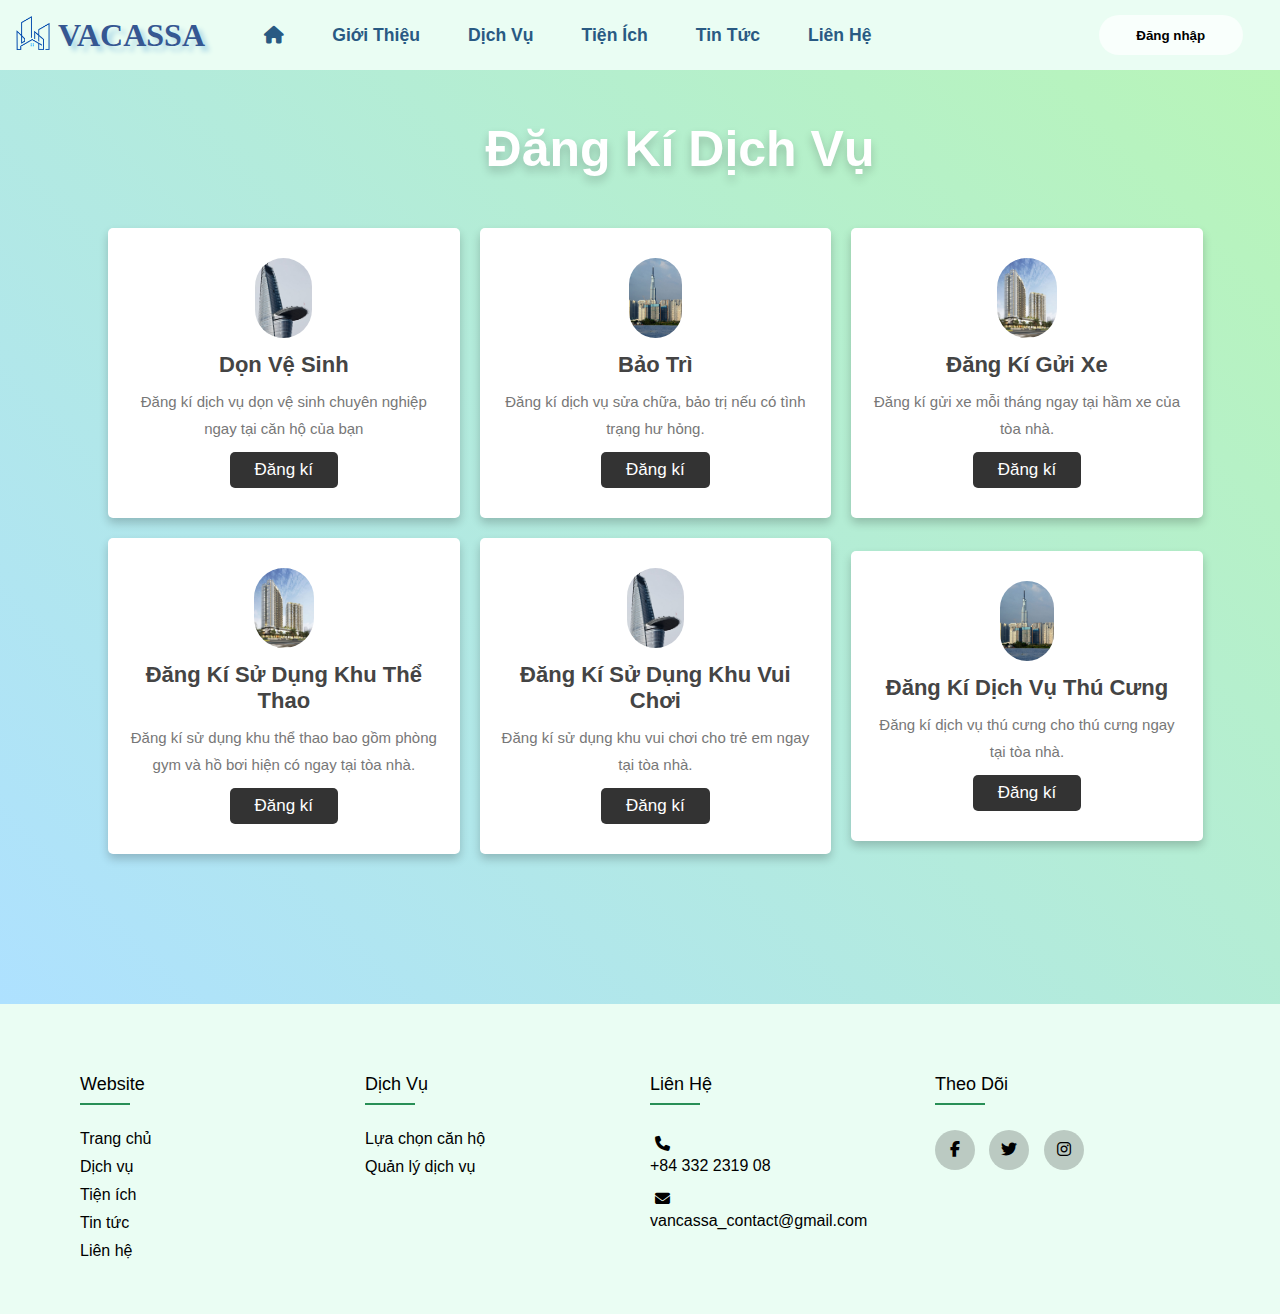
<file: service.html>
<!DOCTYPE html>
<html lang="en">
<head>
    <meta charset="UTF-8">
    <meta name="viewport" content="width=device-width, initial-scale=1.0">
    <title>Quản lí dịch vụ</title>
    <link href="images/logo.png" rel="shortcut icon" />
    <link rel="stylesheet" href="css/service.css"/>
    <link rel="stylesheet" href="css/header.css"/>
    <link rel="stylesheet" href="css/footer.css"/>
    <link rel="stylesheet" href="css/mobile.css" media="screen and (max-width: 768px)"/>
    <link rel="stylesheet" href="https://cdnjs.cloudflare.com/ajax/libs/font-awesome/6.4.0/css/all.min.css" />
</head>
<body>
    <header class="flex between">
        <div class="flex">
            <div class="logo"><img src="images/logo.png" alt="logo" class="logo"/></div>
            <div><a href="index.html"><h1 class="font1">VACASSA</h1></a></div>
        </div>
        <div class="nav-menu" id="navMenu">
            <ul class="menu left flex font2">
                <li><a href="index.html"><i class="fa-solid fa-house"></i></a></li>
                <li><a href="index.html">Giới thiệu</a></li>
                <li class="sub">
                    <a href="#">Dịch vụ</a>
                    <ul class="submenu menu flex">
                        <li><a href="house.html">Căn hộ</a></li>
                        <li><a href="#">Đăng kí các gói dịch vụ</a></li>
                    </ul>
                </li>
                <li><a href="value.html">Tiện ích</a></li>
                <li><a href="tintuc.html">Tin tức</a></li>
                <li><a href="lienhe.html">Liên hệ</a></li>
            </ul>
        </div>
    
        <div class="button">
            <a href="log.html"><button class="btn" id="loginBtn">Đăng nhập</button></a>
        </div>

        <div class="flex">
            <div class="nav-menu-btn">
                <a href="log.html"><i class="fa-solid fa-user"></i></a>
            </div>
            <div class="nav-menu-btn">
                <i class="fa-solid fa-bars" id="myMenuFunction"></i>
            </div>
        </div>
       
    </header>
    <main>
        <div class="container">
            <h1 class="heading">Đăng Kí Dịch Vụ</h1>
            <div class="box-container">
                <div class="box">
                    <img src="images/main/pic1.jpg" alt="">
                    <h3>Dọn Vệ Sinh</h3>
                    <p>Đăng kí dịch vụ dọn vệ sinh chuyên nghiệp ngay tại căn hộ của bạn</p>
                    <a href="#" id="read" onclick="toggle()">Đăng kí</a>
                </div>
        
                <div class="box">
                    <img src="images/main/pic2.jpg" alt="">
                    <h3>Bảo Trì</h3>
                    <p>Đăng kí dịch vụ sửa chữa, bảo trị nếu có tình trạng hư hỏng.</p>
                    <a href="#" id="read" onclick="toggle()">Đăng kí</a>
                </div>
        
                <div class="box">
                    <img src="images/main/pic3.jpg" alt="">
                    <h3>Đăng Kí Gửi Xe</h3>
                    <p>Đăng kí gửi xe mỗi tháng ngay tại hầm xe của tòa nhà.</p>
                    <a href="#" id="read" onclick="toggle()">Đăng kí</a>
                </div>
        
                <div class="box">
                    <img src="images/main/pic3.jpg" alt="">
                    <h3>Đăng Kí Sử Dụng Khu Thể Thao</h3>
                    <p>Đăng kí sử dụng khu thể thao bao gồm phòng gym và hồ bơi hiện có ngay tại tòa nhà.</p>
                    <a href="#" id="read" onclick="toggle()">Đăng kí</a>
                </div>
        
                <div class="box">
                    <img src="images/main/pic1.jpg" alt="">
                    <h3>Đăng Kí Sử Dụng Khu Vui Chơi</h3>
                    <p>Đăng kí sử dụng khu vui chơi cho trẻ em ngay tại tòa nhà.</p>
                    <a href="#" id="read" onclick="toggle()">Đăng kí</a>
                </div>
        
                <div class="box">
                    <img src="images/main/pic2.jpg" alt="">
                    <h3>Đăng Kí Dịch Vụ Thú Cưng</h3>
                    <p>Đăng kí dịch vụ thú cưng cho thú cưng ngay tại tòa nhà.</p>
                    <a href="#" id="read" onclick="toggle()">Đăng kí</a>
                </div>
            </div>
        </div>
    <div class="form-box" id="divOne">
        <a class="close" href="#" onclick="toggle()">&times;</a>
        <h1 class="form-title">Điền Thông Tin Đăng Kí</h1>
        <form action="#">
          <div class="main-user-info">
            <div class="user-input-box">
              <label for="fullName">Họ và tên</label>
              <input type="text"
                      placeholder="Điền Họ và tên"/>
            </div>
            <div class="user-input-box">
                <label>Ngày</label>
                <input type="date">
            </div>
            <div class="user-input-box">
                <label>Chung cư</label> 
                <select>
                    <option value="vinhome">Vinhomes Central Park</option>
                    <option value="vinhome">Vinhomes Central Park</option>
                    <option value="vinhome">Vinhomes Central Park</option>
                    <option value="vinhome">Vinhomes Central Park</option>
                    <option value="vinhome">Vinhomes Central Park</option>
                    <option value="vinhome">Vinhomes Central Park</option>
                </select>
            </div>
            <div class="user-input-box">
                <label>Giờ</label>
                <input type="time">
            </div>
            <div class="user-input-box">
                <label>Tòa</label> 
                <select >
                    <option value="toaA">Tòa A</option>
                    <option value="toaB">Tòa B</option>
                    <option value="toaC">Tòa C</option>
                    <option value="toaD">Tòa D</option>
                    <option value="toaE">Tòa E</option>
                </select>
            </div>
            <div class="user-input-box">
                <label>Email</label> 
                <input type="email">
            </div>
            <div class="user-input-box">
                <label>Số nhà</label> 
                <input type="text">
            </div>
            <div class="user-input-box">
                <label>Lưu ý</label> 
				<textarea iplaceholder="Điền lưu ý..."></textarea>
            </div>
          </div>
          <div class="form-submit-btn">
            <input type="submit" value="Đăng kí" onclick="toggle()">
          </div>
        </form>  
    </div>


        <script>
            function toggle(){
                var popup=document.getElementById('divOne');
                popup.classList.toggle('active')
            }
        </script>
    </main>

    <footer class="footer">
        <div class="container-foot">
            <div class="footer-row">
                <div class="footer-col">
                    <h4>Website</h4>
                    <ul class="link">
                        <li><a href="index.html">Trang chủ</a></li>
                        <li><a href="index.html">Dịch vụ</a></li>
                        <li><a href="value.html">Tiện ích</a></li>
                        <li><a href="tintuc.html">Tin tức</a></li>
                        <li><a href="lienhe.html">Liên hệ</a></li>
                    </ul>
                </div>
                <div class="footer-col">
                    <h4>Dịch vụ</h4>
                    <ul>
                        <li><a href="house.html">Lựa chọn căn hộ</a></li>
                        <li><a href="#">Quản lý dịch vụ</a></li>
                    </ul>
                </div>
                <div class="footer-col">
                    <h4>Liên hệ</h4>
                    <ul>
                        <div class="icon"><i class="fa-solid fa-phone" aria-hidden="true"></i></div>
                        <li class="text">+84 332 2319 08</li>
                        <div class="icon"><i class="fa-solid fa-envelope" aria-hidden="true"></i></div>
                        <li class="text"><a href="mailto:vancassa_contact@gmail.com">vancassa_contact@gmail.com</a></li>
                    </ul>
                </div>
                <div class="footer-col">
                    <h4>Theo dõi</h4>
                    <div class="social-links">
                        <a href="#"><i class="fab fa-facebook-f"></i></a>
                        <a href="#"><i class="fab fa-twitter"></i></a>
                        <a href="#"><i class="fab fa-instagram"></i></a>
                    </div>
                </div>
            </div>
        </div>
    </footer>
    <script src="https://code.jquery.com/jquery-3.7.0.js"></script>   
    <script src="js/header.js"></script>
</body>
</html>
</file>
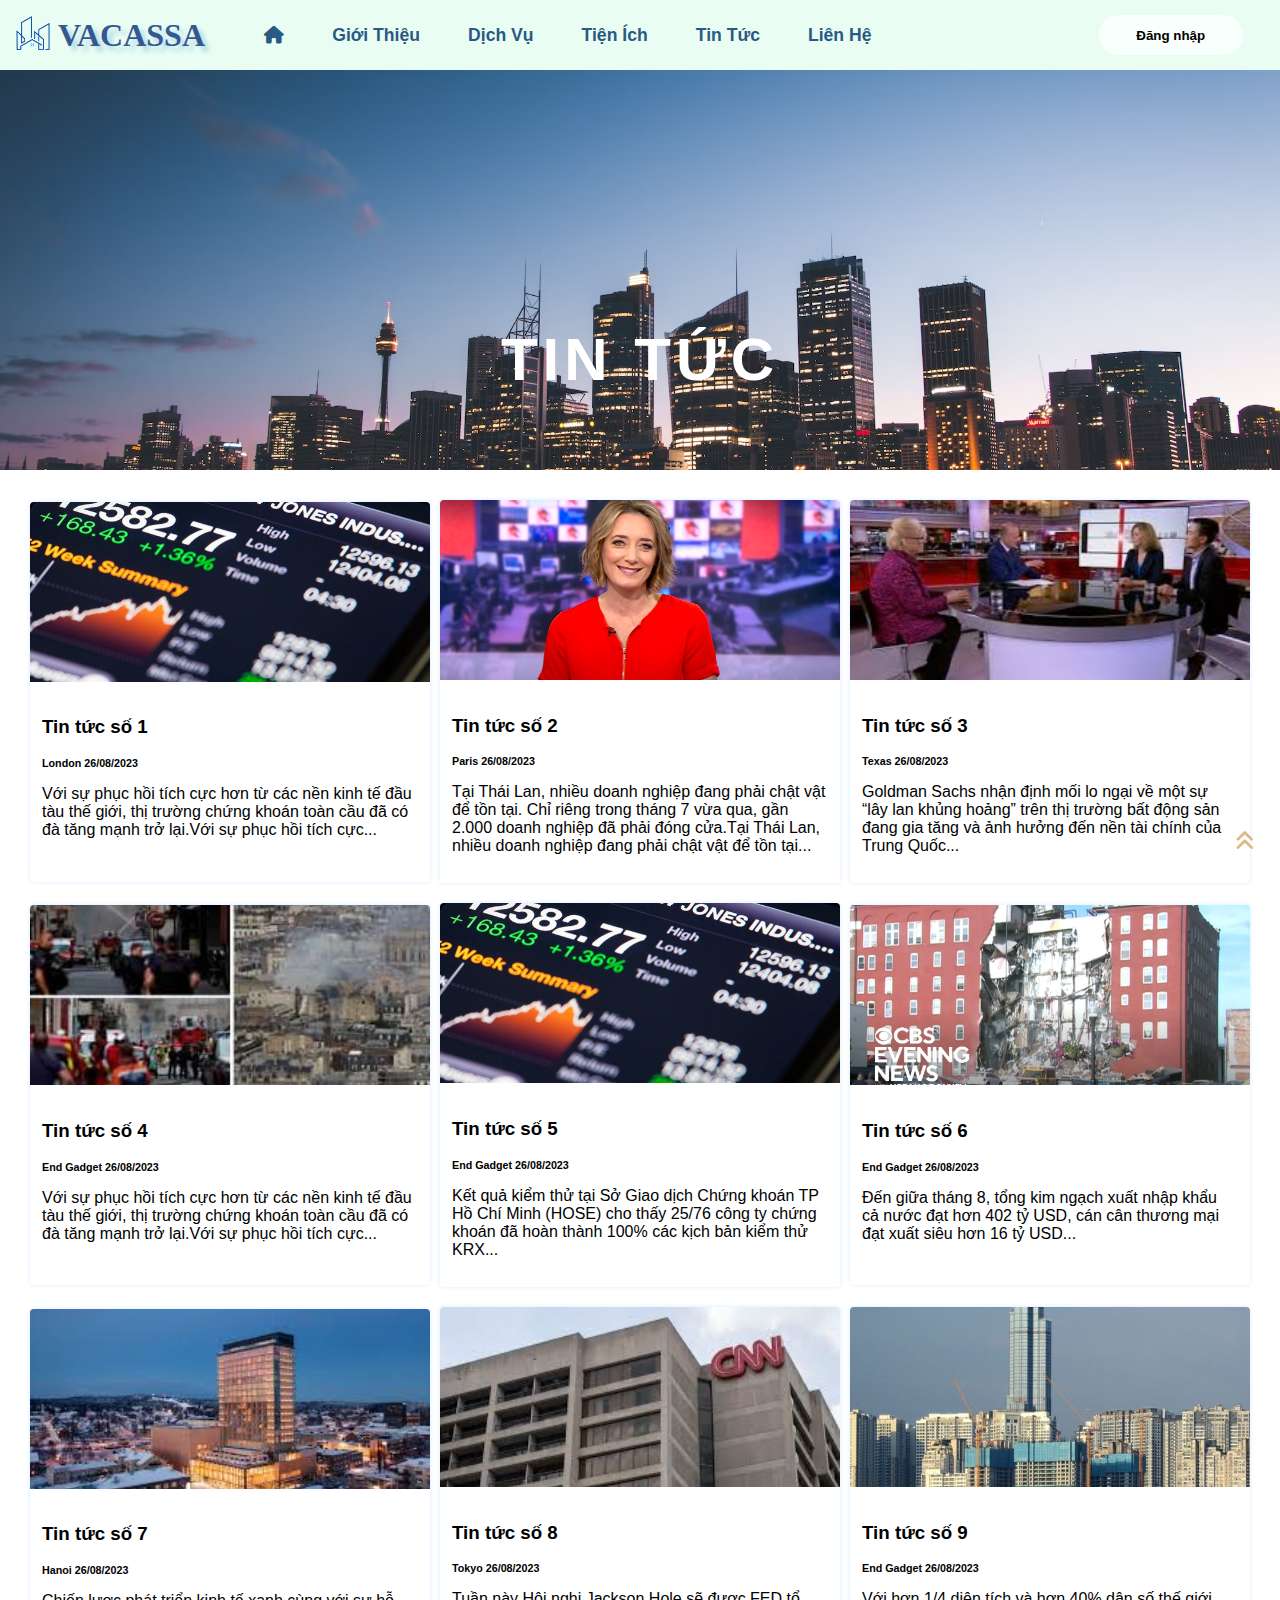
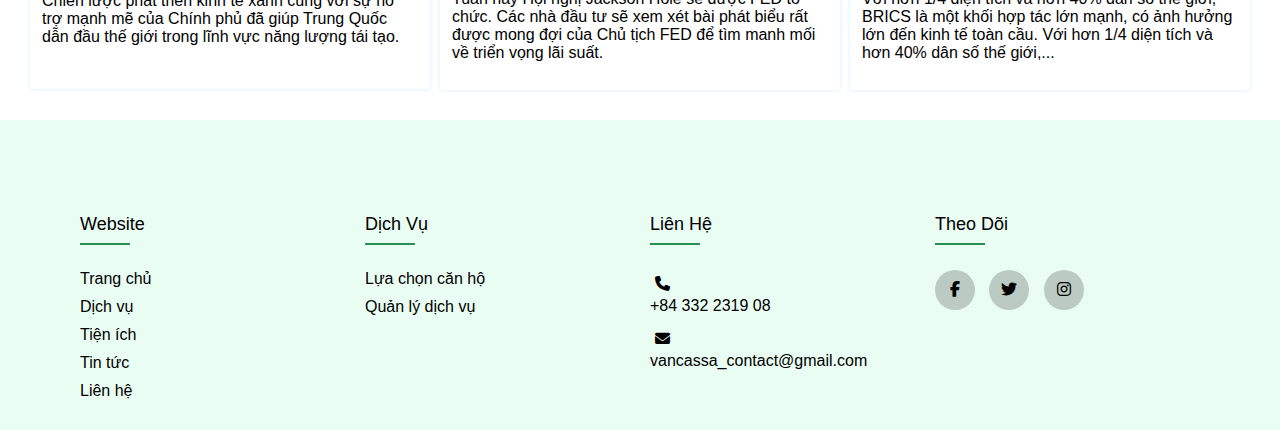
<file: tintuc.html>
<!DOCTYPE html>
<html lang="en">
<head>
    <meta charset="UTF-8">
    <meta name="viewport" content="width=device-width, initial-scale=1.0">
    <link rel="stylesheet" href="css/tintuc.css">
    <link rel="stylesheet" href="css/header.css"/>
    <link rel="stylesheet" href="css/footer.css"/>
    <link rel="stylesheet" href="css/mbtt.css" media="screen and (max-width: 768px)"/>
    <link rel="stylesheet" href="https://cdnjs.cloudflare.com/ajax/libs/font-awesome/6.4.0/css/all.min.css" />
    <title>Tin tức</title>
    <link href="images/logo.png" rel="shortcut icon" />
</head>
<body>
    <header class="flex between">
        <div class="flex">
            <div class="logo"><img src="images/logo.png" alt="logo" class="logo"/></div>
            <div><a href="index.html"><h1 class="font1">VACASSA</h1></a></div>
        </div>
        <div class="nav-menu" id="navMenu">
            <ul class="menu left flex font2">
                <li><a href="index.html"><i class="fa-solid fa-house"></i></a></li>
                <li><a href="index.html">Giới thiệu</a></li>
                <li class="sub">
                    <a href="#">Dịch vụ</a>
                    <ul class="submenu menu flex">
                        <li><a href="house.html">Căn hộ</a></li>
                        <li><a href="service.html">Đăng kí các gói dịch vụ</a></li>
                    </ul>
                </li>
                <li><a href="value.html">Tiện ích</a></li>
                <li><a href="#">Tin tức</a></li>
                <li><a href="lienhe.html">Liên hệ</a></li>
            </ul>
        </div>
    
        <div class="button">
            <a href="log.html"><button class="btn" id="loginBtn">Đăng nhập</button></a>
        </div>

        <div class="flex">
            <div class="nav-menu-btn">
                <a href="log.html"><i class="fa-solid fa-user"></i></a>
            </div>
            <div class="nav-menu-btn">
                <i class="fa-solid fa-bars" id="myMenuFunction"></i>
            </div>
        </div>
       
    </header>
    <main>
        <section>
            <div class="text-top">
                <h1>TIN TỨC</h1>
            </div>
            <div class="gallery-display-area-tintuc"> 
                <div class="gallery-wrap-tintuc">
                    <div class="image">
                        <img src="images/main/slide1.jpg" />
                    </div>
                    <div class="image">
                        <img src="images/main/slide2.jpg" />
                    </div>
                    <div class="image">
                        <img src="images/main/slide3.jpg" />
                    </div>
                    <div class="image">
                        <img src="images/main/slide4.jpg" />
                    </div>
                    <div class="image">
                        <img src="images/main/slide5.jpg" />
                    </div>
                </div>
            </div> 
        </section>
        <section>
            <div class="cards-container container flex" id="cards-container">
                <div class="card">
                    <div class="card-header">
                        <img src="images/main/new.jpg" id="news-img">
                    </div>
                    <div class="card-content">
                        <h3 id="news-title">Tin tức số 1</h3>
                        <h6 class="news-source" id="news-source">London 26/08/2023</h6>
                        <p class="news-desc" id="news-desc">Với sự phục hồi tích cực hơn từ các nền kinh tế đầu tàu thế giới, thị trường chứng khoán toàn cầu đã có đà tăng mạnh trở lại.Với sự phục hồi tích cực...</p>
                    </div>
                </div>
                <div class="card">
                    <div class="card-header">
                        <img src="images/main/new2.jpg" id="news-img">
                    </div>
                    <div class="card-content">
                        <h3 id="news-title">Tin tức số 2</h3>
                        <h6 class="news-source" id="news-source">Paris 26/08/2023</h6>
                        <p class="news-desc" id="news-desc">Tại Thái Lan, nhiều doanh nghiệp đang phải chật vật để tồn tại. Chỉ riêng trong tháng 7 vừa qua, gần 2.000 doanh nghiệp đã phải đóng cửa.Tại Thái Lan, nhiều doanh nghiệp đang phải chật vật để tồn tại...</p>
                    </div>
                </div>
                <div class="card">
                    <div class="card-header">
                        <img src="images/main/new3.jpg" id="news-img">
                    </div>
                    <div class="card-content">
                        <h3 id="news-title">Tin tức số 3</h3>
                        <h6 class="news-source" id="news-source">Texas 26/08/2023</h6>
                        <p class="news-desc" id="news-desc">Goldman Sachs nhận định mối lo ngại về một sự “lây lan khủng hoảng” trên thị trường bất động sản đang gia tăng và ảnh hưởng đến nền tài chính của Trung Quốc...</p>
                    </div>
                </div>
                <div class="card">
                    <div class="card-header">
                        <img src="images/main/new4.jpg" id="news-img">
                    </div>
                    <div class="card-content">
                        <h3 id="news-title">Tin tức số 4</h3>
                        <h6 class="news-source" id="news-source">End Gadget 26/08/2023</h6>
                        <p class="news-desc" id="news-desc">Với sự phục hồi tích cực hơn từ các nền kinh tế đầu tàu thế giới, thị trường chứng khoán toàn cầu đã có đà tăng mạnh trở lại.Với sự phục hồi tích cực...</p>
                    </div>
                </div>
                <div class="card">
                    <div class="card-header">
                        <img src="images/main/new.jpg" id="news-img">
                    </div>
                    <div class="card-content">
                        <h3 id="news-title">Tin tức số 5</h3>
                        <h6 class="news-source" id="news-source">End Gadget 26/08/2023</h6>
                        <p class="news-desc" id="news-desc">Kết quả kiểm thử tại Sở Giao dịch Chứng khoán TP Hồ Chí Minh (HOSE) cho thấy 25/76 công ty chứng khoán đã hoàn thành 100% các kịch bản kiểm thử KRX...</p>
                    </div>
                </div>
                <div class="card">
                    <div class="card-header">
                        <img src="images/main/new5.jpg" id="news-img">
                    </div>
                    <div class="card-content">
                        <h3 id="news-title">Tin tức số 6</h3>
                        <h6 class="news-source" id="news-source">End Gadget 26/08/2023</h6>
                        <p class="news-desc" id="news-desc">Đến giữa tháng 8, tổng kim ngạch xuất nhập khẩu cả nước đạt hơn 402 tỷ USD, cán cân thương mại đạt xuất siêu hơn 16 tỷ USD...</p>
                    </div>
                </div>
                <div class="card">
                    <div class="card-header">
                        <img src="images/main/new6.jpg" id="news-img">
                    </div>
                    <div class="card-content">
                        <h3 id="news-title">Tin tức số 7</h3>
                        <h6 class="news-source" id="news-source">Hanoi 26/08/2023</h6>
                        <p class="news-desc" id="news-desc"> Chiến lược phát triển kinh tế xanh cùng với sự hỗ trợ mạnh mẽ của Chính phủ đã giúp Trung Quốc dẫn đầu thế giới trong lĩnh vực năng lượng tái tạo.</p>
                    </div>
                </div>
                <div class="card">
                    <div class="card-header">
                        <img src="images/main/new7.jpg" id="news-img">
                    </div>
                    <div class="card-content">
                        <h3 id="news-title">Tin tức số 8</h3>
                        <h6 class="news-source" id="news-source">Tokyo 26/08/2023</h6>
                        <p class="news-desc" id="news-desc">Tuần này Hội nghị Jackson Hole sẽ được FED tổ chức. Các nhà đầu tư sẽ xem xét bài phát biểu rất được mong đợi của Chủ tịch FED để tìm manh mối về triển vọng lãi suất.</p>
                    </div>
                </div>
                <div class="card">
                    <div class="card-header">
                        <img src="images/main/pic2.jpg" id="news-img">
                    </div>
                    <div class="card-content">
                        <h3 id="news-title">Tin tức số 9</h3>
                        <h6 class="news-source" id="news-source">End Gadget 26/08/2023</h6>
                        <p class="news-desc" id="news-desc"> Với hơn 1/4 diện tích và hơn 40% dân số thế giới, BRICS là một khối hợp tác lớn mạnh, có ảnh hưởng lớn đến kinh tế toàn cầu. Với hơn 1/4 diện tích và hơn 40% dân số thế giới,...</p>
                    </div>
                </div>
            </div>
        </section>
    </main>

    <footer class="footer">
        <div class="container-foot">
            <div class="footer-row">
                <div class="footer-col">
                    <h4>Website</h4>
                    <ul class="link">
                        <li><a href="index.html">Trang chủ</a></li>
                        <li><a href="index.html">Dịch vụ</a></li>
                        <li><a href="value.html">Tiện ích</a></li>
                        <li><a href="#">Tin tức</a></li>
                        <li><a href="lienhe.html">Liên hệ</a></li>
                    </ul>
                </div>
                <div class="footer-col">
                    <h4>Dịch vụ</h4>
                    <ul>
                        <li><a href="house.html">Lựa chọn căn hộ</a></li>
                        <li><a href="service.html">Quản lý dịch vụ</a></li>
                    </ul>
                </div>
                <div class="footer-col">
                    <h4>Liên hệ</h4>
                    <ul>
                        <div class="icon"><i class="fa-solid fa-phone" aria-hidden="true"></i></div>
                        <li class="text">+84 332 2319 08</li>
                        <div class="icon"><i class="fa-solid fa-envelope" aria-hidden="true"></i></div>
                        <li class="text"><a href="mailto:vancassa_contact@gmail.com">vancassa_contact@gmail.com</a></li>
                    </ul>
                </div>
                <div class="footer-col">
                    <h4>Theo dõi</h4>
                    <div class="social-links">
                        <a href="#"><i class="fab fa-facebook-f"></i></a>
                        <a href="#"><i class="fab fa-twitter"></i></a>
                        <a href="#"><i class="fab fa-instagram"></i></a>
                    </div>
                </div>
            </div>
        </div>
    </footer>
    <a class="gototop" href="#"><i class="fa-solid fa-angles-up"></i></a>
    <script src="https://code.jquery.com/jquery-3.7.0.js"></script>   
    <script src="js/header.js"></script>
</body>
</file>
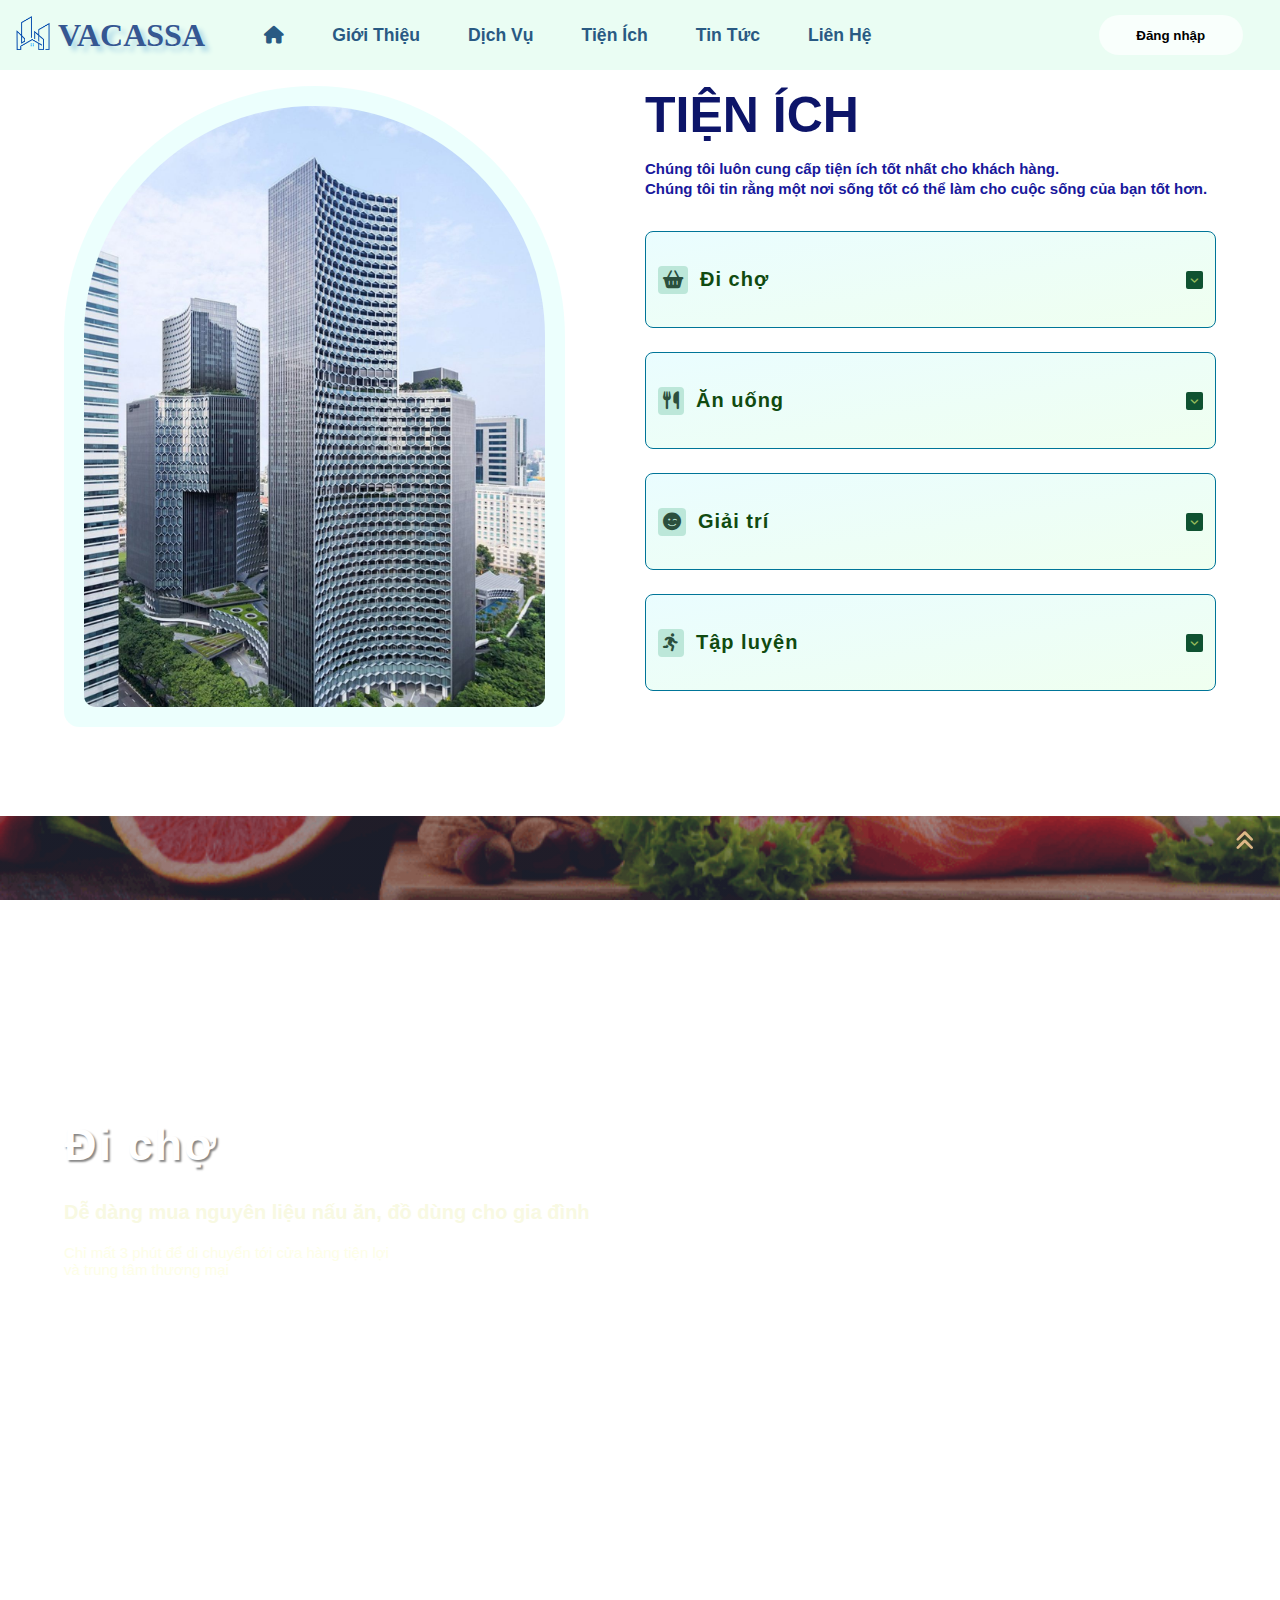
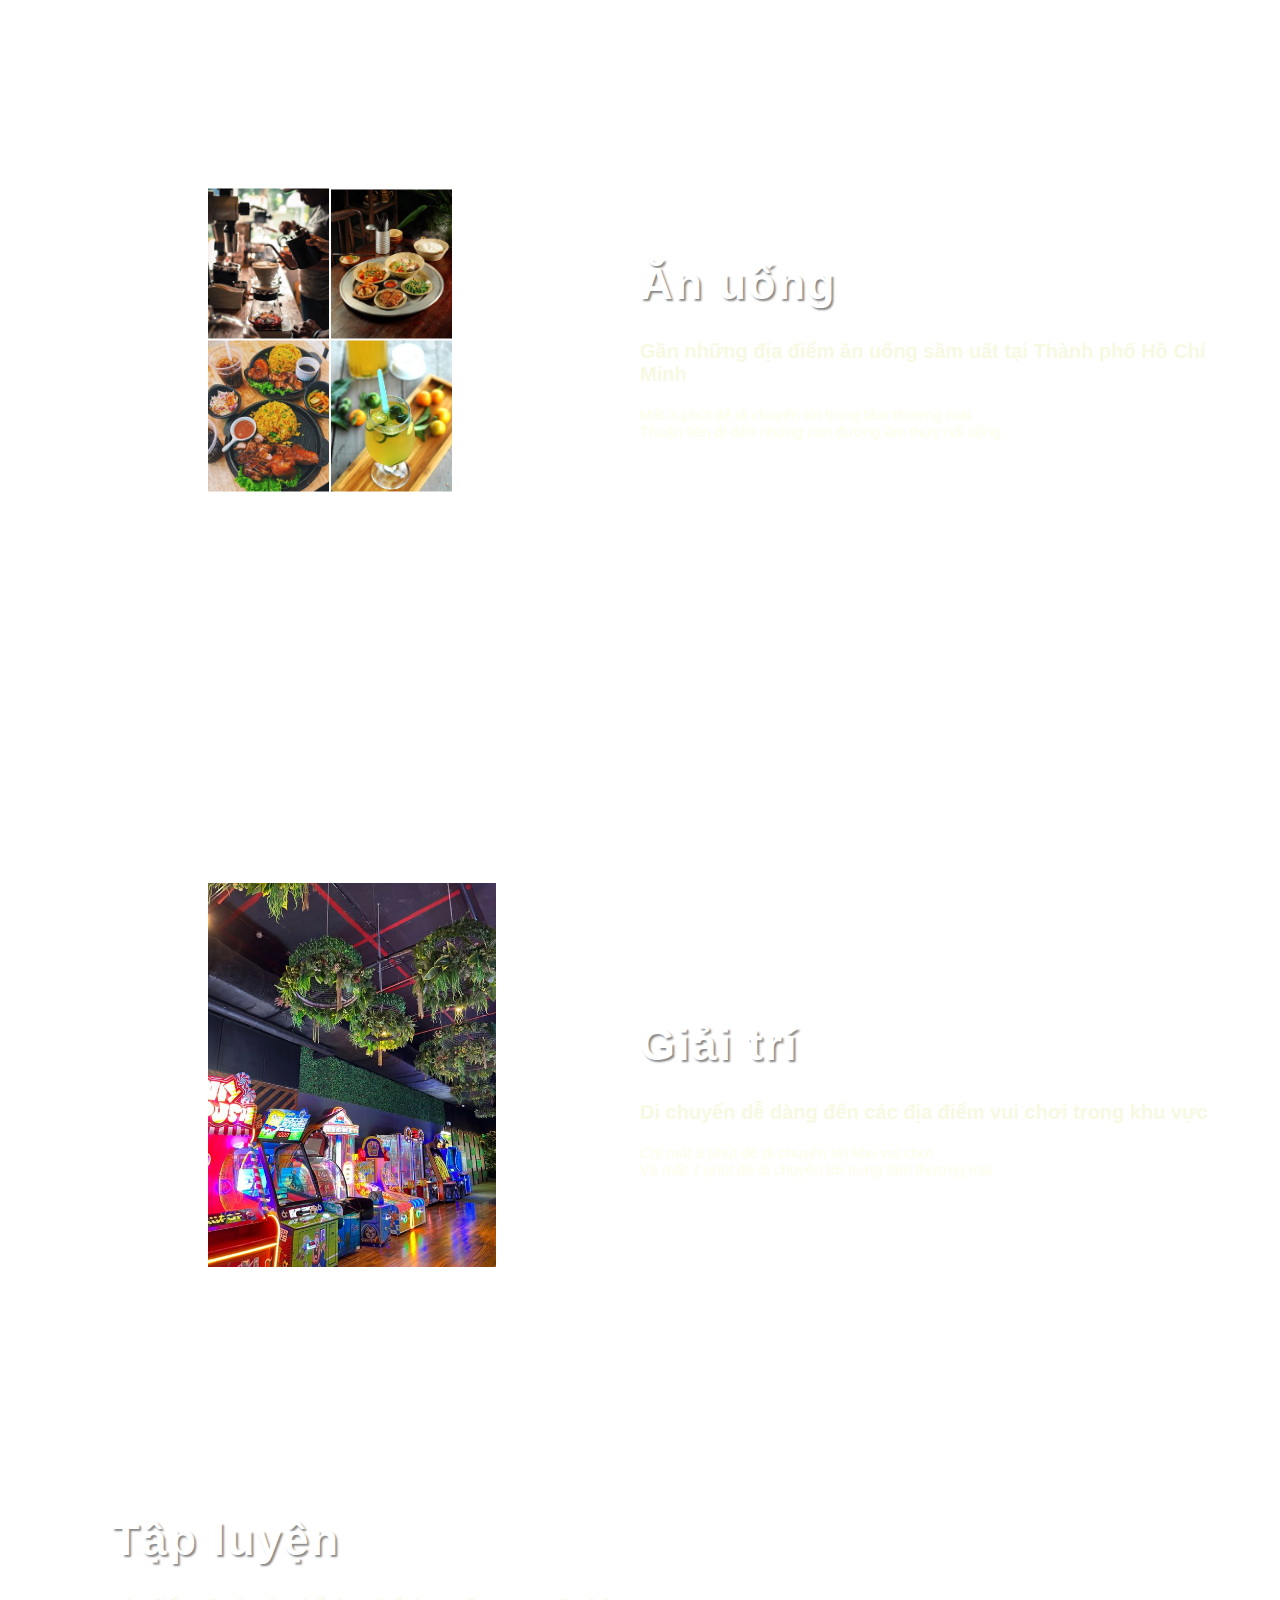
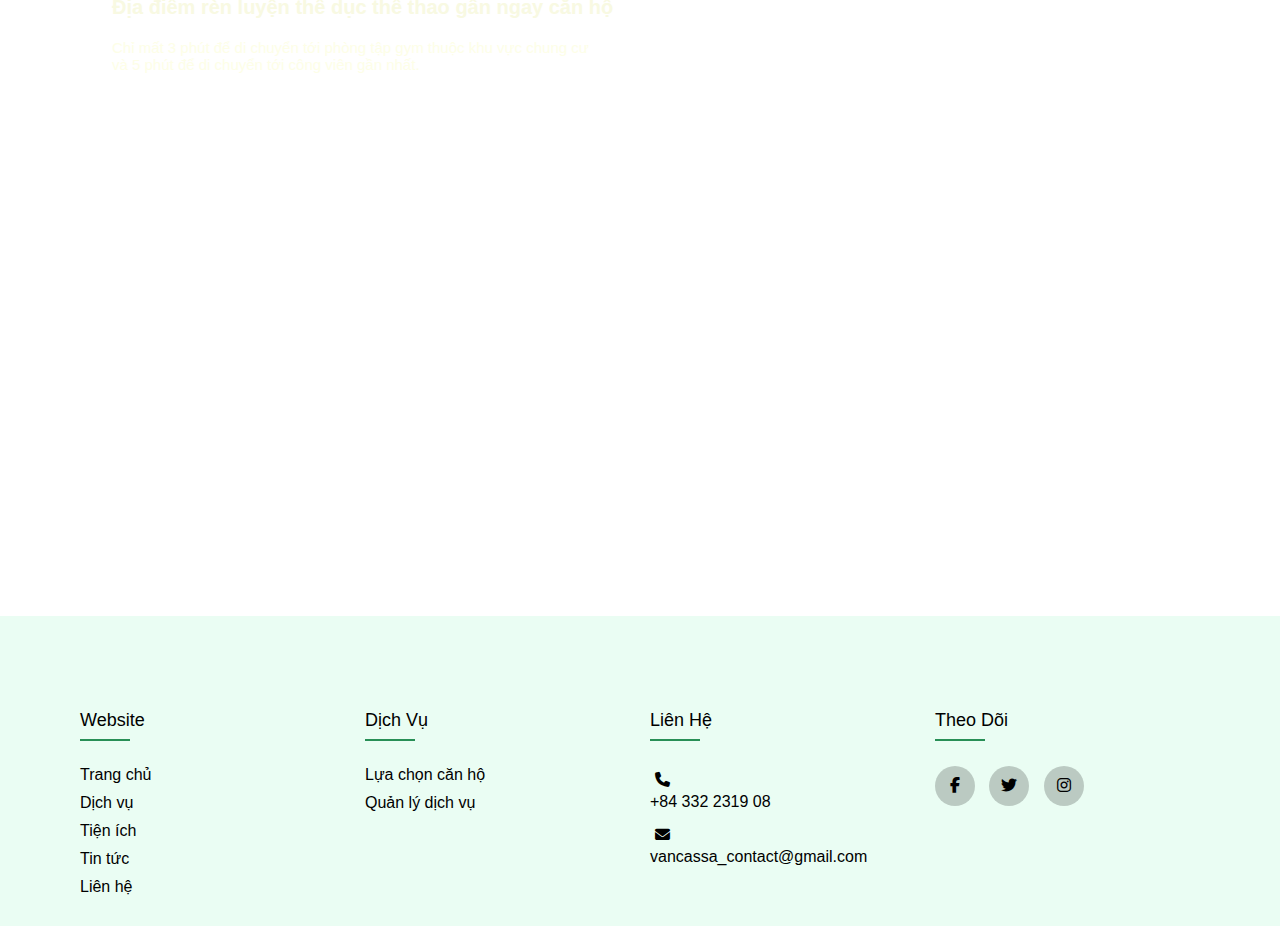
<file: value.html>
<!DOCTYPE html>
<html lang="en">
<head>
    <meta charset="UTF-8">
    <meta name="viewport" content="width=device-width, initial-scale=1.0">
    <title>Tiện ích</title>
    <link href="images/logo.png" rel="shortcut icon" />
    <link rel="stylesheet" href="css/header.css"/>
    <link rel="stylesheet" href="css/footer.css"/>
    <link rel="stylesheet" href="css/value.css"/>
    <link rel="stylesheet" href="css/mobile.css" media="screen and (max-width: 768px)"/>
    <link rel="stylesheet" href="https://cdnjs.cloudflare.com/ajax/libs/font-awesome/6.4.0/css/all.min.css" />
</head>
<body>
    <header class="flex between">
        <div class="flex">
            <div class="logo"><img src="images/logo.png" alt="logo" class="logo"/></div>
            <div><a href="index.html"><h1 class="font1">VACASSA</h1></a></div>
        </div>
        <div class="nav-menu" id="navMenu">
            <ul class="menu left flex font2">
                <li><a href="index.html"><i class="fa-solid fa-house"></i></a></li>
                <li><a href="index.html">Giới thiệu</a></li>
                <li class="sub">
                    <a href="#">Dịch vụ</a>
                    <ul class="submenu menu flex">
                        <li><a href="house.html">Căn hộ</a></li>
                        <li><a href="service.html">Đăng kí các gói dịch vụ</a></li>
                    </ul>
                </li>
                <li><a href="#">Tiện ích</a></li>
                <li><a href="tintuc.html">Tin tức</a></li>
                <li><a href="lienhe.html">Liên hệ</a></li>
            </ul>
        </div>
    
        <div class="button">
            <a href="log.html"><button class="btn" id="loginBtn">Đăng nhập</button></a>
        </div>

        <div class="flex">
            <div class="nav-menu-btn">
                <a href="log.html"><i class="fa-solid fa-user"></i></a>
            </div>
            <div class="nav-menu-btn">
                <i class="fa-solid fa-bars" id="myMenuFunction"></i>
            </div>
        </div>
       
    </header>
    
    <section class="value section" id="value">
        <div class="value_container container-value grid">
            <div class="value_images">
                <div class="value_orbe"></div>
                <div class="value_img"> 
                    <img src="images/value/hou.jpg" alt="">
                </div>
            </div>

            <div class="value_content">
                <div class="value_data">
                    <span class="section_subtitle">TIỆN ÍCH</span>
                    <p class="value_description">
                        Chúng tôi luôn cung cấp tiện ích tốt nhất cho khách hàng. <br>
                         Chúng tôi tin rằng một nơi sống tốt có thể làm cho cuộc sống của bạn tốt hơn.
                    </p>
                </div>

                <div class="value_accordion"> 
                    <div class="value_accordion-item">
                        <div class="value_accordion-header"> 
                            <i class="fa-solid fa-basket-shopping value_accordion-icon"></i>
                            <h3 class="value_accordion-title">
                                Đi chợ
                            </h3>
                            <div class="value_accordion-arrow"> 
                                <i class="fa-solid fa-angle-down"></i>
                            </div>
                        </div>
                        <div class="value_accordion-content">
                            <p class="value_accordion-description">
                                Dễ dàng mua nguyên liệu nấu ăn, đồ dùng cho gia đình. <a href="#martket" class="read-more-link"> Xem thêm...</a>
                            </p>
                        </div>
                    </div>

                    <div class="value_accordion-item">
                        <div class="value_accordion-header"> 
                            <i class="fa-solid fa-utensils value_accordion-icon"></i>
                            <h3 class="value_accordion-title">
                                Ăn uống
                            </h3>
                            <div class="value_accordion-arrow"> 
                                <i class="fa-solid fa-angle-down"></i>
                            </div>
                        </div>
                        <div class="value_accordion-content">
                            <p class="value_accordion-description">
                                Gần những địa điểm ăn uống sầm uất tại Thành phố Hồ Chí Minh. <a href="#eat" class="read-more-link"> Xem thêm...</a>
                            </p>
                        </div>
                    </div>

                    <div class="value_accordion-item">
                        <div class="value_accordion-header"> 
                            <i class="fa-solid fa-face-smile-wink value_accordion-icon"></i>
                            <h3 class="value_accordion-title">
                                Giải trí
                            </h3>
                            <div class="value_accordion-arrow"> 
                                <i class="fa-solid fa-angle-down"></i>
                            </div>
                        </div>
                        <div class="value_accordion-content">
                            <p class="value_accordion-description">
                                Di chuyển dễ dàng đến các địa điểm vui chơi trong khu vực. <a href="#relax" class="read-more-link"> Xem thêm...</a>
                            </p>
                        </div>
                    </div>

                    <div class="value_accordion-item">
                        <div class="value_accordion-header"> 
                            <i class="fa-solid fa-person-running value_accordion-icon"></i>
                            <h3 class="value_accordion-title">
                                Tập luyện
                            </h3>
                            <div class="value_accordion-arrow"> 
                                <i class="fa-solid fa-angle-down"></i>
                            </div>
                        </div>
                        <div class="value_accordion-content">
                            <p class="value_accordion-description">
                                Địa điểm rèn luyện thể dục thể thao gần ngay căn hộ<a href="#sport" class="read-more-link"> Xem thêm...</a>
                            </p>
                        </div>
                    </div>
                </div>
            </div>         
        </div>
    </section>

    <section class="martket_section" id="martket">
        <div class="martket_left">
            <h1>Đi chợ</h1>
            <h3>Dễ dàng mua nguyên liệu nấu ăn, đồ dùng cho gia đình </h3>
            <P>Chỉ mất 3 phút để di chuyển tới cửa hàng tiện lợi <br>
           và trung tâm thương mại</P>
        </div>

        <div class="martket_right">
            <i><img src="images/value/martket1.jpg" /></i>
            <i><img src="images/value/martket2.jpg" /></i>
            <i><img src="images/value/martket3.jpg" /></i>
        </div>
    </section>

    <section class="eat_section" id="eat"> 
        <div class="eat-left">
            <i><img src="images/value/eat1.jpg" /></i>
            <i><img src="images/value/eat2.jpg" /></i>
            <i><img src="images/value/eat3.jpg" /></i>
            <i><img src="images/value/eat4.jpg" /></i>
        </div>
        <div class="eat-right">
            <h1>Ăn uống</h1>
                <h3>Gần những địa điểm ăn uống sầm uất tại Thành phố Hồ Chí Minh </h3>
                <P>Mất 3 phút để di chuyển tới trung tâm thương mại <br>
                   Thuận tiện đi đến những con đường ẩm thực nổi tiếng</P>
        </div>
    </section>

    <section class="relax_section" id="relax">
        <div class="relax-right">
            <div class="gallery-display-area"> 
                <div class="gallery-wrap">
                    <div class="image">
                        <img src="images/value/relax1.jpg" />
                    </div>
                    <div class="image">
                        <img src="images/value/relax2.jpg" />
                    </div>
                    <div class="image">
                        <img src="images/value/relax3.jpg" />
                    </div>
                    <div class="image">
                        <img src="images/value/relax4.jpg" />
                    </div>
                    <div class="image">
                        <img src="images/value/relax6.jpg" />
                    </div>
                </div>
            </div> 
        </div>
        <div class="relax-left">
            <h1>Giải trí</h1>
                <h3>Di chuyển dễ dàng đến các địa điểm vui chơi trong khu vực </h3>
                <P>Chỉ mất 3 phút để di chuyển tới khu vui chơi <br>
                Và mất 7 phút để di chuyển tới trung tâm thương mại</P>
        </div>
    </section>

    <section class="sport_section" id="sport">
        <div class="sport-header">
            <h1>Tập luyện</h1>
            <h3>Địa điểm rèn luyện thể dục thể thao gần ngay căn hộ</h3>
            <P> Chỉ mất 3 phút để di chuyển tới phòng tập gym thuộc khu vực chung cư <br>
                và 5 phút để di chuyển tới công viên gần nhất.
            </P>
        </div>
        <div class="sport-container" id="list">
            <!-- Box 1 -->
            <div rel="1" class="box-value" id="item" style="--i:0;">
                <img src="images/value/sport1.jpg" alt="">
                <p>London, UK</p>
            </div>
            <div rel="1" class="box-value" id="item" style="--i:1;">
                <img src="images/value/sport2.jpg" alt="">
                <p>London, UK</p>
            </div>
            <div rel="1" class="box-value" id="item" style="--i:2;">
                <img src="images/value/sport3.jpg" alt="">
                <p>London, UK</p>
            </div>
        
        </div>     
    </section>
    <footer class="footer">
        <div class="container-foot">
            <div class="footer-row">
                <div class="footer-col">
                    <h4>Website</h4>
                    <ul class="link">
                        <li><a href="index.html">Trang chủ</a></li>
                        <li><a href="index.html">Dịch vụ</a></li>
                        <li><a href="#">Tiện ích</a></li>
                        <li><a href="tintuc.html">Tin tức</a></li>
                        <li><a href="lienhe.html">Liên hệ</a></li>
                    </ul>
                </div>
                <div class="footer-col">
                    <h4>Dịch vụ</h4>
                    <ul>
                        <li><a href="house.html">Lựa chọn căn hộ</a></li>
                        <li><a href="service.html">Quản lý dịch vụ</a></li>
                    </ul>
                </div>
                <div class="footer-col">
                    <h4>Liên hệ</h4>
                    <ul>
                        <div class="icon"><i class="fa-solid fa-phone" aria-hidden="true"></i></div>
                        <li class="text">+84 332 2319 08</li>
                        <div class="icon"><i class="fa-solid fa-envelope" aria-hidden="true"></i></div>
                        <li class="text"><a href="mailto:vancassa_contact@gmail.com">vancassa_contact@gmail.com</a></li>
                    </ul>
                </div>
                <div class="footer-col">
                    <h4>Theo dõi</h4>
                    <div class="social-links">
                        <a href="#"><i class="fab fa-facebook-f"></i></a>
                        <a href="#"><i class="fab fa-twitter"></i></a>
                        <a href="#"><i class="fab fa-instagram"></i></a>
                    </div>
                </div>
            </div>
        </div>
    </footer>
    <a class="gototop" href="#"><i class="fa-solid fa-angles-up"></i></a>
    <script src="https://code.jquery.com/jquery-3.7.0.js"></script>   
    <script src="js/header.js"></script>
    <script src="js/value.js"></script>
</body>
</html>
</file>
<file: css/header.css>
*{
    text-decoration: none;
}
html {
    scroll-behavior: smooth;
}
header {
    width: 100%;
    background-color: rgba(214, 252, 231, 0.514);
    justify-content: space-between;
    top:0%;
    text-transform: capitalize;
    /* position: sticky; */
    z-index: 3;
}

header.sticky {
    background-color: #e4f5fae1;
    /* background-color: rgba(214, 252, 231, 0.747); */
    border-bottom: 3px solid rgb(53, 87, 146);
    position: sticky;
}
.font1 {
    font-family: none;
    padding: 0 0.5rem;
    color:rgb(53, 87, 146);
    text-shadow: 5px 5px 5px lightblue;
    margin: 0;
}

.flex {
    display: flex;
    align-items: center;
}

.logo {
    width: 50px;
    padding: 0.5rem;
}

ul.menu {
    list-style-type: none;
    padding: 0;
    margin: 0;
}

.flex {
    display: flex;
    align-items: center;
}


ul.menu > li > a {
    display: block;
    font-size: 1.1em;
    font-weight: 700;
    padding: 1.5rem;
    text-decoration: none;
    position: relative;
    color: rgb(41, 90, 131);
}

ul.menu > li > a:hover {
    background-color: rgba(193, 255, 224, 0.575);
    color: rgb(65, 113, 210);
}

.between {
    justify-content: space-between;
}

.submenu {
    display: none;
    position: absolute;
    background-color: rgb(162, 197, 191);
}

.submenu::after {
    content: "";
    border-width: 10px;
    border-style:  solid;
    border-color: transparent transparent rgb(162, 197, 191) transparent;
    position: absolute;
    bottom: 100%;
    left: 20%;
}

.sub:hover .submenu {
    display: block;
    z-index: 999;
}

.font2 {
    font-family: Arial;
}

.button {
    display: block;
    padding: 0;
    margin-right: 10px;
    position: relative;
    width: 25%;
    text-align: end;
}
.button a {
    text-decoration: none;
    color: black;
}
.button .btn{
    width: 45%;
    height: 40px;
    font-weight: 600;
    background: rgba(255, 255, 255, 0.7);
    text-transform: none;
    border: none;
    border-radius: 30px;
    cursor: pointer;
    transition: .3s ease;
}

.btn:hover{
    background: rgb(167, 204, 228);
    transform: scale(95%);
    transition-duration: .2s;
    transition-property: transform;
    transition-timing-function: linear;
    border: 2px solid lightsteelblue;
}
/* #registerBtn{
    margin-left: 15px;
} */
.btn.white-btn{
    background: rgba(255, 255, 255, 0.4);
    transform: none;
    border: none;
}
/* #registerBtn{
    margin-left: 15px;
} */

.nav-menu-btn{
    display: none;
}
.direction {
    text-align: center;
    
} 
.direction button {
    font-weight: bold; background-color: #ffffff44;
    border:none;
    width:50px;
    height:50px;
    border-radius: 50%; 
    transition: 0.5s;
    margin:0 10px;
    background-color: aquamarine;
}

.direction button:hover { 
    background-color: #ffffff; 
}

@media only screen and (max-width: 768px) {
     .button{
        display: none;
    }
    .nav-menu.responsive {
        top: 70px;
        
    }
    .nav-menu {
        position: absolute;
        top: -800px;
        display: flex;
        justify-content: center;
        background: rgba(255, 255, 255, 0.2);
        width: 100%;
        height: fit-content;
        backdrop-filter: blur(20px);
        transition: .3s;
        z-index: 5;
    }
    .nav-menu ul{
        flex-direction: column;
        text-align: center;
    }
    .nav-menu-btn{
        display: block;
    }
    .nav-menu-btn i{
        font-size: 25px;
        color: rgb(148, 201, 236);
        padding: 10px;
        background: rgba(255, 255, 255, 0.2);
        border-radius: 50%;
        cursor: pointer;
        transition: .3s;
    }
    .nav-menu-btn i:hover{
        background: rgba(255, 255, 255, 0.15);
    }
    ul.menu {
        width: 100%;
    }
    ul.menu>li{
        width: 100%;
    }
    .submenu {
        position: initial;
        background-color: rgb(165, 209, 203);
    }
    
    .submenu::after {
        display: none;
    }
}
</file>
<file: css/footer.css>
.container-foot{
	width: 100%;
	margin:auto;
    height: 170px;
}
.footer-row{
	display: flex;
}
ul{
	list-style: none;
}
.footer{
	background-color: rgba(214, 252, 231, 0.514);
    padding: 70px 70px;
}
.footer-col{
   width: 25%;
   padding: 0 10px;
}
.footer-col ul {
    padding-inline-start:0;
}
.footer-col h4{
	font-size: 18px;
	color: #000000;
	text-transform: capitalize;
	margin-bottom: 35px;
	font-weight: 500;
	position: relative;
}
.footer-col h4::before{
	content: '';
	position: absolute;
	left:0;
	bottom: -10px;
	background-color: #288f56;
	height: 2px;
	box-sizing: border-box;
	width: 50px;
}
.footer-col ul li:not(:last-child){
	margin-bottom: 10px;
}
.footer-col ul li a{
	font-size: 16px;
	color: #000000;
	text-decoration: none;
	font-weight: 300;
	color: #000000;
	display: block;
	transition: all 0.3s ease;
}
.footer-col ul li:hover{
	color: #70c4ac;
	padding-left: 8px;
}
.footer-col ul li {
	font-size: 16px;
	color: #000000;
	text-decoration: none;
	font-weight: 300;
	color: #000000;
	display: block;
	transition: all 0.3s ease;
}
.footer-col ul li a{
	text-transform: none;
}
.footer-col ul li a:hover{
	color: #70c4ac;
	padding-left: 8px;
}
.footer-col .social-links a{
	display: inline-block;
	height: 40px;
	width: 40px;
	background-color: rgba(0, 0, 0, 0.2);
	margin:0 10px 10px 0;
	text-align: center;
	line-height: 40px;
	border-radius: 50%;
	color: #000000;
	transition: all 0.5s ease;
}
.footer-col .social-links a:hover{
	color: #ffffff;
	background-color: #70d4ac;
}
.icon {
    justify-content: center;
    align-items: center;
    font-size: 15px;
    padding: 5px;
}

@media only screen and (max-width: 786px) {
    .footer {
        padding: 0;
        margin: 0;
    }
    .container-foot{
        width: 100%;
        margin:auto;
        height: fit-content;
    }
    .footer-row{
        display: grid;
        grid-template-columns: 50% 50%;
    }
    .footer-col {
        width: 100%;
    }
    
    .link{
        display: grid;
        grid-template-columns: 50% 50%;
    }

}
</file>
<file: css/index.css>
* {
    padding: 0;
    box-sizing: border-box;
    font-family: Arial, Helvetica, sans-serif;
    /* margin: 0; */
}

body {
    width: 100%;
    margin: 0;
}

.lk{
    display: block;
    text-decoration: none;
}
.intro-text {
    color:rgb(41, 41, 121);
    font-weight: 400;
    width: 1200px;
    height: auto;
    margin: auto;
}
.intro-text p {
    color: #fff;
    padding-left: 35px;
    padding-bottom: 25px;
    letter-spacing: 1.2px;
    line-height: 30px;
}
.intro-text h1 {
    font-weight: 700;
    font-size: 80px;
    padding-left: 20px;
    letter-spacing: 8px;
    margin: 0;
    text-shadow: 2px 2px 2px rgba(0, 0, 0, 0.534);
}
.intro-text h2 {
    padding-top: 0%;
    font-size: 30px;
    padding-left: 30px;
}
.intro-text .button2 {
    width: 160px;
    height: 40px;
    background: rgba(216, 244, 245, 0.808);
    border: 1rem;
    border-color: rgb(203, 214, 251);
    margin-bottom: 10px;
    margin-left: 20px;
    font-size: 18px;
    border-radius: 10px;
    cursor: pointer;
    font-weight: 700;
}
.intro-text .button2 a {
    text-decoration: none;
    color: rgb(38, 38, 109);
}
.intro-text .button2:hover {
    color: rgb(210, 223, 251);
    background-color: rgba(255, 255, 255, 0.644);
    transform: scale(110%);
    transition-duration: .3s;
}
.intro {

    background-image: linear-gradient(rgba(135, 134, 134, 0.432),rgba(140, 140, 140, 0.466)), url(../images/main/bg_demo2.jpg);
    background-size: cover;
    background-repeat: no-repeat;
    background-position: center center;
    background-attachment: fixed;
    margin: 0;
    padding: 0;

}
.intro-text {
    margin-left: 50px;
}
.card {
    width: 220px;
    height: 280px;
    display: inline-block;
    border-radius: 10px;
    padding: 12px;
    box-sizing: border-box;
    margin: 10px 15px;
    background-position: center;
    background-size: cover;
    border:1px solid whitesmoke;
}
.card h1 {
    line-height: 60px;
    padding-top: 45px;
    color: #fff;
    text-align: center;
    font-weight: 700;
    font-size: 40px;
    letter-spacing: 3px;
    text-shadow: 2px 2px 2px#000000a4;
}
.card1 {
    background-image: linear-gradient(rgba(0, 0, 0, 0.298),rgba(0, 0, 0, 0.298)),url(../images/main/bg_demo.jpg);
}
.card2 {
    background-image: linear-gradient(rgba(0, 0, 0, 0.298),rgba(0, 0, 0, 0.298)),url(../images/main/pic1.jpg);
}
.card3 {
    background-image: linear-gradient(rgba(0, 0, 0, 0.298),rgba(0, 0, 0, 0.298)),url(../images/main/pic2.jpg);
}
.card4 {
    background-image: linear-gradient(rgba(0, 0, 0, 0.298),rgba(0, 0, 0, 0.298)),url(../images/main/pic3.jpg);
}
.description {
    width: 100%;
}
.gioithieu {
    text-align: center;
    width: 80%;
    margin: 100px;
    padding-top: 200px;
}
.gioithieu h2 {
    color: rgb(58, 100, 179);
    font-size: 300%;
    font-weight: 700;
}
.gioithieu h3 {
    color: rgb(58, 100, 179);
    font-size: 150%;
    font-weight: 500;
}
.line {
    width: 350px;
    height: 4px;
    background: rgb(18, 75, 172);
    margin: 10px auto;
    border-radius: 5px;
}
.row {
    display: flex;
    align-items: center;
    width: 100%;
    justify-content: space-evenly;
    margin-top: 30px;
    padding-bottom: 100px;
    text-align: center;
}
 .col {
    flex-basis: 30%;
    background: rgba(225, 246, 253, 0.825);
    border-radius: 10px;
    margin-bottom: 5%;
    padding: 25px 15px;
    box-sizing: border-box;
}
.ctn {
    text-decoration: none;
    font-style: italic;
    font-weight: 700;
    color: rgb(81, 173, 199)
} 
.col:hover {
    box-shadow: 0 0 20px 0px rgba(214, 229, 255, 0.692);
    transform: scale(110%);
    transition-duration: .5s;
}
.review-header {
    text-align: center;
    width: 80%;
    margin: auto;
    padding-top: 100px;
}
.review-header h3 {
    color: rgb(58, 100, 179);
    font-size: 150%;
    font-weight: 500;
}

.direction{
    text-align: center;
}
.direction button{
    font-weight: bold;
    background-color: #e0eafbe6;
    border:none;
    width:30px;
    height:30px;
    border-radius: 50%;
    transition: 0.5s;
    margin:0 10px;
}
.direction button:hover{
    background-color: #d8ecfabd;
}
.item{
    border-radius: 15px;
    width:370px;
    height:480px;
    background-image: linear-gradient(to bottom right, rgb(206, 239, 255), rgb(205, 252, 229));
    overflow: hidden;
    transition: 0.5s;
    margin:10px;
    scroll-snap-align: start;
}
.item:hover {
    border: 1px solid rgb(200, 232, 255);
}
.item .avatar{
    display: block;
    margin:15px auto 2px;
    padding-bottom: 5px;
    width:150px;
    height:150px;
    object-fit: cover;
    border-radius: 200px;
    box-shadow: 0 10px 15px #addeff77;
}
.item .content{
    padding:30px;
    font-family: monospace;
}
.item .content table td:first-child{
    padding:5px 5px;
    border-bottom: 1px solid #AEC0CE;
    text-align: center;
}
.item .content table .row1{
    font-size: 25px;
    font-weight: 700;
    color: rgb(94, 147, 147);
}
.item .content table .row2{
    font-size: 13px;
    color: #575c5f;
}
.item .content table .row3{
    font-size: 8px;
    font-style: italic;
}
.p-text {
    font-size: 14px;
    font-weight: 300;
    line-height: 30px;
    padding: 10px;
    color: #9fa9b0;
}
#list{
    display: flex;
    width:max-content;
}
#formList{
    width:1280px;
    max-width: 100%;
    overflow: auto;
    margin:50px auto 15px;
    scroll-behavior: smooth;
    scroll-snap-type: both;
}
#formList::-webkit-scrollbar{
    display: none;
}
.how-to-use h3 {
    color: rgb(58, 100, 179);
    font-size: 150%;
    font-weight: 500;
}
.how-to-use {
    text-align: center;
    width: 80%;
    margin: auto;
    padding-top: 100px;
}
.step-wizard {
    background-color: #21d4fd;
    background-image: linear-gradient(19deg, #88e7fc 0%, #9ff9e4 100%);
    height: 200px;
    width: 100%;
    display: flex;
    justify-content: center;
    align-items: center;
    border-radius: 20px;
}
.step-wizard-list{
    background: #fff;
    box-shadow: 0 15px 25px rgba(0,0,0,0.1);
    list-style-type: none;
    border-radius: 10px;
    display: flex;
    padding: 20px 10px;
    position: relative;
}

.step-wizard-item{
    padding: 0 20px;
    max-width: 100%;
    display: flex;
    flex-direction: column;
    text-align: center;
    min-width: 170px;
    position: relative;
}

.progress-count{
    height: 80px;
    width: 80px;
    display: flex;
    align-items: center;
    justify-content: center;
    border-radius: 50%;
    margin: 0 auto;
    z-index:2;
    border: solid 2px #21d4fd;
}
.progress-count > a {
    display: block;
    text-decoration: none;
    color: #21d4fd;
    font-weight: 700;
    font-size: 40px;
}
.progress-label{
    font-size: 14px;
    font-weight: 600;
    margin-top: 10px;
}

.ui-card{
	width: 350px;
    height: 380px;
	position: relative;
	overflow: hidden;
    border-radius: 20px;
	transition: all 0.3s ease-out;
	background:radial-gradient(#111 50%, #000 100%);
}

.ui-card img{
    width: 360px;
    height: 390px;
	transform: scale(1.3);
	transition: all 0.3s ease-out;
}
.ui-card:hover img{
	transform: scale(1.1) translateY(-20px); 
	opacity: 0.3
}
.ui-card .description1{
	position: absolute;
	bottom: 0;
	left: 0;
	width: 100%;
    padding-bottom: 25px;
	text-align: center;
	color: #fff;
}
.ui-card .description1 h3{
	font-weight: 700;
	font-size: 30px;
	margin: 0 0 20px;
	transform: translateY(30px);
	opacity: 0;
	transition: all 0.3s ease-out;
}
.ui-card .description1 p{
    font-size: 18px;
	transform: translateY(30px);
	opacity: 0;
	transition: all 0.3s ease-out 0.2s;
}
.ui-card .description1 a{
	color: #fff;
	background:#34aff3;
	display: inline-block;
	padding: 10px 25px;
	border-radius: 5px;
	text-decoration: none;
	transform: translateY(30px);
	opacity: 0;
	transition: all 0.3s ease-out 0.4s;
}
.ui-card .description1 a:hover{
	background:#0a83c5;
}
.ui-card:hover .description1 h3{
	opacity: 1;
	transform: translateY(0px);
}
.ui-card:hover .description1 p{
	opacity: 1;
	transform: translateY(0px);
}
.ui-card:hover .description1 a{
	opacity: 1;
	transform: translateY(0px);
}


.description .row .ui-card{
    transform:rotateY(90deg);;
    transition: transform 0.5s ease;
    
}

.description.show-animate .row .ui-card{
    transform:rotateY(0);
}

.review #formList #list .item{
    transform:translatey(-100%);
    transition: transform 0.4s ease;
}
.review.show-animate #formList #list .item {
    transform:translatey(0);
}
.gototop{
    position: fixed;
    bottom: 5%;
    right: 2%;
    text-decoration: none;
    text-align: center;
    font-size: 22px;
    margin: auto;
    color: burlywood;
}

.gototop i {
    margin: auto auto;
}

.gototop:hover{
    color: rgb(214, 235, 255);
}
</file>
<file: css/mobile.css>
.grid {
    display: grid;
}
.section_subtitle {
    font-size: 30px;
}
.martket_left h1, .eat-right h1, .relax-left h1, .sport-header h1 {
    font-size: 35px;
}
.value_container{
    row-gap: 3rem;
}
.value {
    height: fit-content;
}
.value_orbe{
    width: 266px;
    height: 316px;
    background-color:hsl(228, 24%, 97%);
    border-radius: 135px 135px 16px 16px
}

.value_img {
    position: absolute;
    width: 250px;
    height: 300px;
    overflow: hidden; 
    border-radius: 125px 125px 12px 12px;
    inset: 0;
    margin: auto;
} 

.martket_section , .sport_section {
    flex-direction: column;
    height: fit-content;
    padding: 0 1rem 0 1rem;
}
.martket_section div {
    width: 100%;
}

.martket_right i {
    width: 100%;
}

.martket_right img {
    width: 100%;
    margin: 5px;
    border-radius: 5%;
}

.eat_section , .relax_section{
    flex-direction: column-reverse;
    height: fit-content;
    padding: 0 1rem 0 1rem;
}
.relax-right{
    width: 100%;
}
.gallery-display-area{
    width: 80%;
}
.eat_section div {
    width: 100%;
}
.eat-left {
    text-align: center;
}
.eat-left img {
    width: 45%;
}
.sport-container{
    display: flex;
    flex-direction: column;
    width: 100%;
}
.box-value {
    width: 100%;
}

.sport-container .box-value img { 
    height: fit-content; 
}

/* house */

.im {
    flex-direction: column;
}

.f {
    width: 100%;
    margin: 0 auto;
}
.heading h2 {
    font-size: 30px;
}
.heading p {
    font-size: 20px;
}
.btn5 {
    display: flex;
    margin: 0 auto;
    text-align: center;
}
.btn5 img {
    width: 100%;
    object-fit: cover;
} 
.box-house {
    width: 242px;
}

/* main */

.intro {
    flex-direction: column;
}

.intro-pic {
    text-align: center;
    display: grid;
    grid-template-columns: 50% 50%;
    gap: 2%;
}

.intro-pic {
    text-align: center;
}
.intro-text {
    margin: 0;
    width: 100%;
}
.intro-text h1 {
    text-align: center;
    font-size: 40px;
    /* letter-spacing: 8px; */
    margin: 0;
}

.gioithieu {
    width: 100%;
    margin: 0;
}

.row {
    flex-direction: column;
    margin: 0;
}

.ui-card {
    width: fit-content;
    margin-bottom: 5px;
}

.line {
    width: 100%;
}

.step-wizard-list {
    width: 100%;
}

.step-wizard-item {
    width: 25%;
    padding: 0;
    min-width: 0;
    align-items: center;
}

.progress-count {
    margin: 0;
}

.progress-label {
    margin: 0;
}

/* lienhe */
.contact {
    padding: 0;
    margin: 0;
}
.container-lienhe {
    flex-direction: column-reverse;
}

.contact .content h1 {
    padding-bottom: 0;
    font-size: 35px;
}

.contactForm {
    width: 80%;
    padding: 10px;
    margin-left: 0;
}
.container-lienhe .contactInfo {
    width: 96%;
    margin: 2%;
}
/* service */
.container{
    padding: 0;
}

.container .box-container{
    padding: 0;
    margin: 1%;
    /* display: grid;
    grid-template-columns: 48% 48%;
    gap:2%; */
    display: flex;
    flex-direction: column;
}
.container .box-container .box {
    width: 90%;
}

#divOne {
    height: fit-content;
    width: 90%;
    top: 60px;
    left: auto;
    padding: 10px;
 }
 .form-box .close {
    top: 0;
    right: 1%;
 }
/* log */
.main_log {
    min-height: fit-content;
}
.form-box-user{
    margin: 2rem 0;
}
@media only screen and (max-width: 500px) {
    .form-box-user{
        width: 100%;
        height: 550px;
    }
    .register-container, .login-container{
        width: 100%;
        padding: 0 20px;
        /* margin: 2rem auto; */
    }
    .register-container .two-forms{
        flex-direction: column;
        gap: 0;
    }


    .intro-pic {
        display: block;
    }
    .ui-card img {
        width: auto;
        height: inherit;
    }


    #divOne {
        top: 50px;
    }


    .container .heading {
        font-size: 30px;
    }

    .heading h2 {
        font-size: 25px;
    }
    .heading p {
        font-size: 15px;
        margin: 0 2px;
    }
    .gioithieu h2 {
        font-size: 200%;
    }
    
}
</file>
<file: css/house.css>
* {
    padding: 0;
    box-sizing: border-box;
    font-family: Arial, Helvetica, sans-serif;
}
body {
    width: 100%;
    margin: 0;
}
.heading{
    text-align: center;
    margin-bottom: 1rem; 
}

.heading h2 {
    font-size: 45px;
    font-weight: 600;
    color: rgb(76, 117, 130);
}

.heading p {
    padding-top: 5px;
    font-size: 20px;
    font-weight: 300;
    color: rgb(138, 182, 196);
}

.properties {
    margin: 0 auto;
    width: 1280px;
    max-width: 100%;
    overflow: auto;
    scroll-behavior: smooth;
    scroll-snap-type: both;
    
}

/* .properties::-webkit-scrollbar {
    display: none;
} */

.properties-container{
    display: flex;
    width: max-content;

}

.box-house {
    /* width: 21.4%;*/
    width: 300px;
    margin: 10px;
    display: flex;
    flex-direction: column;
    background: wheat; 
    padding: 10px; 
    border-radius: 15px;
    overflow: hidden;
    box-shadow: 1rem;
    scroll-snap-align: start;
}
    
.properties-container .box-house:hover { 
    transform: translateY(-10px); 
    transition: 0.5s;
}
    
.properties-container .box-house img { 
    width: 100%;
    border-radius: 1rem;
    height: 220px;
    object-fit: cover;
    object-position: center; 
}

.properties-container .box-house h3 {
    font-size: 1rem;
    font-weight: 600px;
    /* float: right; */
}

.properties-container .box-house .content {
    display: flex;
    justify-content: space-between;
    /* margin-top: 1rem; */
}

.properties-container .box-house .content .text h3 {
    font-weight: 500;
} 

.properties-container .box-house .content .text p{
    font-size: 0.8rem;
}

.properties-container .box-house .content .icon {
    display: flex;
    align-items: center;
    column-gap: 1rem;
}

.properties-container .box-house .content .icon .fa {
    display: flex;
    align-items: center;
    font-size: 20px;
}
    
.properties-container .box-house .content .icon span {
    font-size: 12px;
    font-weight: 500;
    margin-left: 4px;
}

.direction {
    text-align: center;
    padding: 30px;
} 
.direction button {
    font-weight: bold; 
    border:none;
    width:30px;
    height:30px;
    border-radius: 50%; 
    transition: 0.5s;
    margin:0 10px;
    background-color: rgb(212, 249, 237);
}

.direction button:hover { 
    background-color: #ffffff; 
}
#formList::-webkit-scrollbar{
    display: none;
}
.btn5 img {
    width: 100px;
    height: 100px;
    border: 1px solid transparent;
} 

.im {
    display: flex;
}

.f img {
    width: 100%;
}

.f {
    width: 50%;
    margin-left: 25%;
}
</file>
<file: css/lienhe.css>
body {
    width: 100%;
    margin: 0;
}

*{
    font-family: Arial, Helvetica, sans-serif;
    padding:0;
    box-sizing: border-box;
    outline: none; border:none;
    text-decoration: none;
    transition: .2s linear;
}
.contact {
    min-height: 100vh;
    padding: 50px 100px;
    display: flex;
    justify-content: center;
    align-items: center;
    flex-direction: column;
    background-image: linear-gradient(rgba(135, 134, 134, 0.432),rgba(140, 140, 140, 0.466)), url(../images/main/bg2.jpg);
    background-size: cover;
}
.contact .content {
    max-width: 800px;
    text-align: center;
}
.contact .content h1 {
    padding-bottom: 50px;
    letter-spacing: 2px;
    font-size: 40px;
    font-weight: 700;
    color: white;
}
.contact .content p {
    font-weight: 300;
    color: white;
}
.container-lienhe {
    display: flex;
    justify-content: center;
    align-items: center;
    margin-top: 30px;
}
.container-lienhe .contactInfo {
    width: 25%;
    padding-right: 20%;
    margin-right: 100px;
    display: flex;
    flex-direction: column;
}
.container-lienhe .contactInfo .box-lienhe {
    position: relative;
    padding: 20px 0;
    display: flex;
}
.container-lienhe .contactInfo .box-lienhe .icon {
    background-color: #ffffff;
    min-width: 60px;
    height: 60px;
    display: flex;
    justify-content: center;
    align-items: center;
    border-radius:50%;
    font-size: 22px;
}
.container-lienhe .contactInfo .box-lienhe .text {
    white-space: nowrap;
    width: 25%;
    display: flex;
    margin-left: 30px;
    font-size: 16px;
    color: rgb(255, 255, 255);
    flex-direction: column;
    font-weight: 300;
} 
.container-lienhe .contactInfo .box-lienhe .text h3 {
    /* padding-bottom: 20px; */
    font-weight: 700;
    color: rgb(0, 123, 206);
    margin: 0;
}
.contactForm {
    width: 65%;
    padding: 40px;
    margin-left: 100px;
    background: rgba(71, 71, 74, 0.654)
}
.contactForm h2 {
    color: rgb(255, 255, 255);
    font-size: 30px;
    font-weight: 700;
}
.contactForm .inputBox {
    position: relative;
    width: 100%;
    margin-top: 10px;
}

.contactForm .inputBox input,  .contactForm .inputBox textarea {
    background-color: rgba(71, 71, 74, 0.654);
    width: 100%;
    padding: 10px 0;
    font-size: 16px;
    margin: 20px 0;
    border: none;
    border-bottom: 2px solid rgb(255, 255, 255);
    outline: none;
    resize: none;
}
.contactForm .inputBox span {
    position: absolute;
    left: 0;
    padding: 10px 0;
    font-size: 16px;
    margin: 20px 0;
    pointer-events: none;
    transition: 0.5s;
    color: #ffffff;
}
.contactForm .inputBox input:focus ~ span,
.contactForm .inputBox input:valid ~ span
.contactForm .inputBox textarea:focus ~ span,
.contactForm .inputBox textarea:valid ~ span {
    color:rgb(81, 142, 255);
    font-size: 12px;
    transform: translateY(-25px) ;
}
.contactForm .inputBox input[type="submit"] {
    width: 100px;
    background: rgb(38, 69, 123);
    color:white;
    border: none;
    cursor: pointer;
    padding: 10px;
    font-size: 18px; 
}
</file>
<file: css/log.css>
* {
    padding: 0;
    box-sizing: border-box;
    font-family: Arial, Helvetica, sans-serif;
    /* margin: 0; */
}
body {
    width: 100%;
    margin: 0;
}
main {
    background-image: linear-gradient(0,rgba(234, 255, 254, 0.7),rgba(234, 255, 254, 0.7)),url(../images/bg.png); 
    background-size: cover;
    background-repeat: no-repeat;
    background-attachment: fixed;
    overflow: hidden;
    width: 100%;
    display: flex;
    justify-content: center;
    align-items: center;
    min-height: 110vh;
}
 
.form-box-user{
    position: relative;
    display: flex;
    align-items: center;
    justify-content: center;
    width: 512px;
    height: 450px;
    overflow: hidden;
    z-index: 2;
}
.login-container{
    position: absolute;
    left: 4px;
    width: 500px;
    display: flex;
    flex-direction: column;
    transition: .5s ease-in-out;
}
.register-container{
    position: absolute;
    right: -520px;
    width: 500px;
    display: flex;
    flex-direction: column;
    transition: .5s ease-in-out;
}

.top {
    color: rgb(122, 157, 84);
}

.top>span>a {
    font-size: larger;
    color: rgb(100, 204, 197);
}

.top>h1{
    text-align: center;
}

.two-forms{
    display: flex;
    justify-content: space-between;
    width: 100%;

}

.input-field {
    font-size: 15px;
    background: rgba(208, 245, 190,0.6);
    color: black;
    height: 50px;
    width: 100%;
    padding: 0 0 0 30px;
    border: none;
    border-radius: 30px;
    outline: none;
    transition: .2s ease;
}


.input-field:hover, .input-field:focus{
    background: rgb(195, 237, 192);
}

::-webkit-input-placeholder{
    color: #A4907C;
}
.input-box > i {
    position: relative;
    top: -33px;
    color:rgb(170, 200, 167);
}

.input-box i.email,.input-box i.lock {
    left: 10px;
}

.input-box i.hidden {
    left: 90%;
    cursor: pointer;
}

/* .field.error input {
    color: red;
} */

.field .error {
    color: red;
    text-align: left;
    margin-top: -10px;
    display: none;
}

.field.error .error{
    display: block;
}

.field {
    width: 100%;
    margin-bottom: 15px;
    /* animation: shake 0.3s ease-in-out; */
}

.shake {
    animation: shake 0.3s ease-in-out;
}

@keyframes shake {
    0%, 100%{
        margin-left: 0;
    }
    20%, 80%{
        margin-left:  -12px;
    }
    40%, 60%{
        margin-left: 12px;
    }
}
.submit {
    font-size: 15px;
    font-weight: 500;
    color: rgb(131, 118, 79);
    height: 45px;
    width: 100%;
    border: none;
    border-radius: 30px;
    outline: none;
    background: rgb(170, 200, 167);
    cursor: pointer;
    transition: .3 ease-in-out;
    text-align: center;
}

.submit:hover {
    background: rgb(229, 249, 219);
    box-shadow: 1px 5px 7px 1px rgba(0,0,0,0.2);
    color: rgb(162, 163, 120);
}

.two-col {
    display: flex;
    justify-content: space-between;
    color: gray;
    font-size: small;
    margin-top: 10px;
}

.two-col .one {
    display: flex;
    gap: 5x;
}

.two label a {
    text-decoration: none;
}

.two label a:hover {
    text-decoration: underline;
}
</file>
<file: css/service.css>
body {
    width: 100%;
    margin: 0;
}
.flex {
    display: flex;
    align-items: center;
}
*{
    font-family: Arial, Helvetica, sans-serif;
    margin:0; padding:0;
    box-sizing: border-box;
    outline: none; border:none;
    text-decoration: none;
    transition: .2s linear;
}

.container{
    background:linear-gradient(45deg, rgb(174, 225, 255),rgb(184, 245, 184));
    padding-left: 80px;
    padding-bottom: 150px;
    align-items: center;
}

.container .heading{
    text-align: center;
    padding-top: 50px;
    padding-bottom: 50px;
    color:#fff;
    text-shadow: 0 5px 10px rgba(0,0,0,.2);
    font-size: 50px;
}

.container .box-container{
    padding-left: 28px;
    align-items: center;
    display: grid;
    grid-template-columns: 30% 30% 30%;
    gap:20px;
}

.container .box-container .box{
    box-shadow: 0 5px 10px rgba(0,0,0,.2);
    border-radius: 5px;
    background: #fff;
    text-align: center;
    padding:30px 20px;
}

.container .box-container .box img{
    height: 80px;
    border-radius: 50px;
}

.container .box-container .box h3{
    color:#444;
    font-size: 22px;
    padding:10px 0;
}

.container .box-container .box p{
    color:#777;
    font-size: 15px;
    line-height: 1.8;
}

.container .box-container .box a{
    margin-top: 10px;
    display: inline-block;
    background:#333;
    color:#fff;
    font-size: 17px;
    border-radius: 5px;
    padding: 8px 25px;
}

.container .box-container .box a:hover{
    letter-spacing: 1px;
}

.container .box-container .box:hover{
    box-shadow: 0 10px 15px rgba(0,0,0,.3);
    transform: scale(1.03);
}
#divOne {
    position: fixed;
    width: 75%;
    background: white;
    display: none;
    opacity: 0;
    align-items: center;
    justify-content: center;
    overflow: hidden;
    top: 75px; 
    left: 10%;
    border-radius: 10px;
    z-index: 3;
 }
 .form-box{
    padding: 20px 50px;
    margin:0 28px;
    border-radius: 10px;
    border: solid 1px gray;
}

.form-title{
    font-size: 26px;
    font-weight: 600;
    text-align: center;
    color: rgb(49, 70, 166);
    border-bottom: solid 1px rgb(0, 0, 0);
    padding-bottom: 20px;
}
.form-box form {
    line-height: 15px;
}
.main-user-info{
    display: flex;
    flex-wrap: wrap;
    justify-content: space-between;
    padding: 20px 0;
}

.user-input-box:nth-child(2n){
    justify-content: end;
}

.user-input-box{
    display: flex;
    flex-wrap: wrap;
    width: 50%;
    padding-bottom: 15px;
}

.user-input-box label{
    width: 95%;
    color: rgb(0, 0, 0);
    font-size: 20px;
    font-weight: 400;
    margin: 5px 0;
}

.user-input-box input, select, textarea{
    height: 40px;
    width: 95%;
    border-radius: 7px;
    outline: none;
    border: 1px solid grey;
    padding: 0 10px;
}

.form-box .close {
	position: absolute;
	top: 20px;
	right: 30px;
	transition: all 200ms;
	font-size: 30px;
	font-weight: bold;
	text-decoration: none;
	color: #333;
}
.form-box .close:hover {
	color: #06D85F;
}

.form-submit-btn{
    margin-top: 20px;
}
.form-submit-btn input{
    cursor: pointer;
}
.form-submit-btn input{
    display: block;
    width: 100%;
    margin-top: 2px;
    font-size: 15px;
    font-weight: 600;
    padding: 10px;
    border:none;
    border-radius: 3px;
    color: rgb(0, 0, 0);
    background: rgba(63, 114, 76, 0.7);
}

.form-submit-btn input:hover{
    background: rgba(56, 204, 93, 0.7);
    color: rgb(255, 255, 255);
}
#divOne.active {
    display: block;
    opacity: 1;
}
</file>
<file: css/tintuc.css>
* {
    padding: 0;
    box-sizing: border-box;
    font-family: Arial, Helvetica, sans-serif;
    text-decoration: none;
}

html {
    scroll-behavior: smooth;
}

body {
    margin: 0;
    width: 100%;
}

.gallery-display-area-tintuc{
    overflow: hidden;
    width: 100%;
    margin: 0 auto;
}
.gallery-wrap-tintuc {
    width: 500%; 
    animation: slideshow 10s infinite;
}

.image{
    float: left;
    height: 400px; 
    width: 20%;
    display: flex;
    justify-content: center;
    align-items: center;
    
}

.image img {
    width: 100%;
}
.text-top {
    color: white;
    font-weight: 600;
    font-size: 30px;
    letter-spacing: 5px;
    position:absolute;
    top: 40%;
    left: 50%;
    transform: translate(-50%, -50%);
    text-align: center;
}
.cards-container {
    padding: 30px;
    justify-content: space-between;
    flex-wrap: wrap;
    row-gap: 20px;
    align-items: start;
}

.card {
    width: 400px;
    min-height: 380px;
    box-shadow: 0 0 4px #d4ecff;
    border-radius: 4px;
    cursor: pointer;
    background-color: #fff;
    overflow: hidden;
    transition: all 0.3s ease;
}

.card:hover {
    box-shadow: 1px 1px 8px #d4ecff;
    background-color: #f9fdff;
    transform: translateY(-2px);
}

.card-header img {
    width: 100%;
    height: 180px;
    object-fit: cover;
}

.card-content {
    padding: 12px;
}

.news-source {
    margin-block: 12px;
}

@keyframes slideshow {
    20% {
        margin-left: 0;
    }
    30% {
        margin-left: -100%;
    }
    40% {
        margin-left: -100%;
    }
    50% {
        margin-left: -200%;
    }
    60% {
        margin-left: -200%;
    }
    70% {
        margin-left: -300%;
    }
    80% {
        margin-left: -300%;
    }
    90% {
        margin-left: -400%;
    }
    100% {
        margin-left: -400%;
    }
}

.gototop{
    position: fixed;
    bottom: 5%;
    right: 2%;
    text-decoration: none;
    text-align: center;
    font-size: 22px;
    margin: auto;
    color: burlywood;
}

.gototop i {
    margin: auto auto;
}

.gototop:hover{
    color: rgb(214, 235, 255);
}
</file>
<file: css/mbtt.css>
.cards-container {
    flex-direction: column;
}

.card {
    width: 100%;
    min-height: fit-content;
}

.card-header img {
    height: 366px;
}

.image {
    float: left;
    height: 250px;
}

.text-top {
    top: 30%
}
</file>
<file: css/value.css>
* {
    padding: 0;
    box-sizing: border-box;
    font-family: Arial, Helvetica, sans-serif;
    /* margin: 0; */
}
body {
    width: 100%;
    margin: 0;
}
.value {
    height: 730px;
}
.grid {
    display: flex;
}
.container-value {
    width: 90%;
    /* max-width: 1024px; */
    margin: 1rem auto;
}

.value_container{
    column-gap: 5rem;
    align-items: flex-start;
}

.value_images{
    position: relative; 
    display: flex; 
    justify-content: center;
}

/* .value_orbe{
    width: 266px;
    height: 316px;
    background-color:hsl(228, 24%, 97%);
    border-radius: 135px 135px 16px 16px
} */
.section_subtitle {
    font-size: 50px;
    font-weight: 700;
    color: rgb(13, 21, 105);
    letter-spacing: 3;
}
.value_description {
    color: rgb(24, 24, 156);
    font-size: 25px;
    line-height: 20px;
    font-weight: 600;
}

.value_orbe{
    width: 501px;
    height: 641px;
    border-radius: 50%;
    background-color:hsla(176, 100%, 95%, 0.764);
    border-radius: 258px 258px 16px 16px
}

/* .value_img {
    position: absolute;
    width: 250px;
    height: 300px;
    overflow: hidden; 
    border-radius: 125px 125px 12px 12px;
    inset: 0;
    margin: auto;
     box-shadow: 0 16px 32px ☐hsla(228, 66%, 25%, .25) ;
} */

.value_img {
    position: absolute;
    width: 461px;
    height: 601px;
    overflow: hidden; 
    border-radius: 238px 238px 12px 12px;
    inset: 0;
    margin: auto;
    /* box-shadow: 0 16px 32px ☐hsla(228, 66%, 25%, .25) ; */
}

.value_img img {
    width: 100%;
}
.value_description{
    margin-bottom: 2rem;
    font-size: 15px;
}

.value_accordion {
    display: grid;
    row-gap: 1.5rem;
}

.value_accordion-item{
    background: linear-gradient(to bottom right, rgba(208, 250, 255, 0.449), rgba(222, 255, 222, 0.469));
    border-radius: .5rem;
    border: 1px solid rgb(0, 117, 152); 
    padding: 1rem .75rem;
}

.value_accordion-header{
    display: flex;
    align-items: center;
    cursor:pointer;
    
}
    
.value_accordion-icon{
    background-color: rgb(188, 231, 217); 
    padding: 5px; 
    border-radius: .25rem; 
    font-size: 18px; 
    color: rgb(43, 79, 61);
    margin-right: .75rem;
    transition: .3s;
}

.value_accordion-arrow
{ 
    display: inline-flex; 
    background-color: rgb(236, 233, 227); 
    padding: .25rem; 
    color: rgb(149, 187, 92);
    border-radius: 2px;
    font-size: 10px;
    margin-left: auto;
    transition: .3s;
}
.value_accordion-title {
    font-size: 20px;
    font-weight: 600;
    letter-spacing: 1px;
    color: rgb(16, 75, 16);
}
.value_accordion-arrow {
    background: rgb(15, 82, 49);
}
.value_accordion-arrow i{
    transition: .4s;
    background: rgb(15, 82, 49);
}

.value_accordion-description{ 
    font-size: 15px;
    padding: 0.5rem 0.5rem 0 0.75rem;
}

.value_accordion-description a {
    text-decoration: none;
    font-weight: 500;
    color: rgb(60, 158, 204);
}

.value_accordion-content { 
    overflow: hidden;
    height: 0;
    transition: all .25s ease;
}

.accordion-open{
    box-shadow: 0 12px 32px ☐hsla(228, 66%, 45%, .1);
}
    
.accordion-open .value_accordion-icon{
    box-shadow: 4px 4px ☐hsla(228, 66%, 45%, .1);
}
    
.accordion-open .value_accordion-arrow{ 
    box-shadow: 2px 4px ☐hsla(228, 66%, 45%, .1);
}
    
.accordion-open .value_accordion-arrow i{ 
    transform: rotate(-180deg);
} 

.martket_section {
    background-image: linear-gradient(0,rgba(57, 62, 93, 0.435),rgba(57, 62, 93, 0.435)),url(../images/value/martketbg.jpg); 
    background-size: cover;
    background-repeat: no-repeat;
    background-attachment: fixed;
    overflow: hidden;
    display: flex;
    align-items: center;
    height: 750px;
    padding: 0 4rem 0 4rem;
}
.martket_section div {
    width: 50%;
}
.martket_right{
    display: flex;
    flex-direction: column;
    text-align: right;
    width: 100%;
}

.martket_right i {
    margin-left: auto;
    width: 60%;
}
.martket_right img {
    width: 100%;
    margin: 5px;
    border-radius: 5%;
}

.eat_section {
    background-image: linear-gradient(0,rgba(57, 62, 93, 0.435),rgba(57, 62, 93, 0.435)),url(../images/value/eatbg.jpg); 
    background-size: cover;
    background-repeat: no-repeat;
    background-attachment: fixed;
    overflow: hidden;
    display: flex;
    align-items: center;
    height: 750px;
    padding: 0 4rem 0 4rem;
}

.eat_section div {
    width: 50%;
}

.eat-left img {
    width: 42%;
}

.relax_section {
    background-image: linear-gradient(0,rgba(57, 62, 93, 0.435),rgba(57, 62, 93, 0.435)),url(../images/value/relaxbg.jpg); 
    background-size: cover;
    background-repeat: no-repeat;
    background-attachment: fixed;
    overflow: hidden;
    display: flex;
    align-items: center;
    height: 750px;
    padding: 0 4rem 0 4rem;
}
.relax-right{
    width: 50%;
    display: flex;
    flex-direction: column;
    margin-bottom: 2rem;
}
.gallery-display-area{
    overflow: hidden;
    width: 50%;
    margin: 0 auto;
}
/* .gallery-display-area{
    overflow: hidden;
    height: 376px; 
    width: 282px;
    margin: 0 auto;
} */
.gallery-wrap {
    width: 500%; 
    animation: slideshow 10s infinite;
}

.image{
    float: left;
    height: fit-content; 
    width: 20%;
    display: flex;
    justify-content: center;
    align-items: center;
    
}

/* .image{
    float: left;
    height: 376px; 
    width: 282px;
    display: flex;
    justify-content: center;
    align-items: center;
    
} */

.image img {
    width: 100%;
}
.martket_left h1 , .eat-right h1 ,.relax-left h1, .sport-header h1 {
    font-size:45px;
    font-weight: 600;
    letter-spacing: 2px;
    color: white;
    text-shadow: 2px 2px 2px rgba(0, 0, 0, 0.473);
}
.martket_left h3 , .eat-right h3 ,.relax-left h3, .sport-header h3 {
    font-size:20px;
    color: rgb(248, 249, 226);
}
.martket_left p , .eat-right p ,.relax-left p, .sport-header p {
    font-size:15px;
    color: rgb(253, 254, 231);
}

@keyframes slideshow {
    20% {
        margin-left: 0;
    }
    30% {
        margin-left: -100%;
    }
    40% {
        margin-left: -100%;
    }
    50% {
        margin-left: -200%;
    }
    60% {
        margin-left: -200%;
    }
    70% {
        margin-left: -300%;
    }
    80% {
        margin-left: -300%;
    }
    90% {
        margin-left: -400%;
    }
    100% {
        margin-left: -400%;
    }
}
.sport_section {
    background-image: linear-gradient(0,rgba(57, 62, 93, 0.435),rgba(57, 62, 93, 0.435)),url(../images/value/sportbg.jpg); 
    background-size: cover;
    background-repeat: no-repeat;
    background-attachment: fixed;
    overflow: hidden;
    align-items: center;
    height: 750px;
    padding: 0 4rem 0 4rem;
}

.sport-header {
    margin: 3rem;
}

.sport-container{
    padding-top: 5px;
    display: flex;
    width: 100%;
}
.box-value {
    width: 33%;
    margin: 10px auto;
    display: flex;
    flex-direction: column;
    background: rgba(130, 130, 130,0.5); 
    padding: 10px; 
    /* border-radius: 15px; */
    overflow: hidden;
    box-shadow: 1rem;
    scroll-snap-align: start;
}
    
.sport-container .box-value:hover { 
    transform: translateY(-10px); 
    transition: 0.5s;
}
    
.sport-container .box-value img { 
    width: 100%;
    border-radius: 1rem;
    height: 400px;
    object-fit: cover;
    object-position: center; 
}

.martket_section .martket_right {
    transform: translateX(200%);
    transition: transform 0.2s ease;
    
}

.martket_section.show-animate .martket_right{
    transform: translateX(0);
}

.eat_section .eat-left {
    transform: scale(.5);
    transition: transform 0.2s ease;
}

.eat_section.show-animate .eat-left {
    transform: scale(1);
}

.sport_section .sport-container .box-value {
    transform: translateX(-400%);
    transition: transform 0.4s ease;
    transition-delay: calc(.2s * var(--i));
}

.sport_section.show-animate .sport-container .box-value {
    transform: translateX(0);
}

.gototop{
    position: fixed;
    bottom: 5%;
    right: 2%;
    text-decoration: none;
    text-align: center;
    font-size: 22px;
    margin: auto;
    color: burlywood;
}

.gototop i {
    margin: auto auto;
}

.gototop:hover{
    color: rgb(214, 235, 255);
}
</file>
